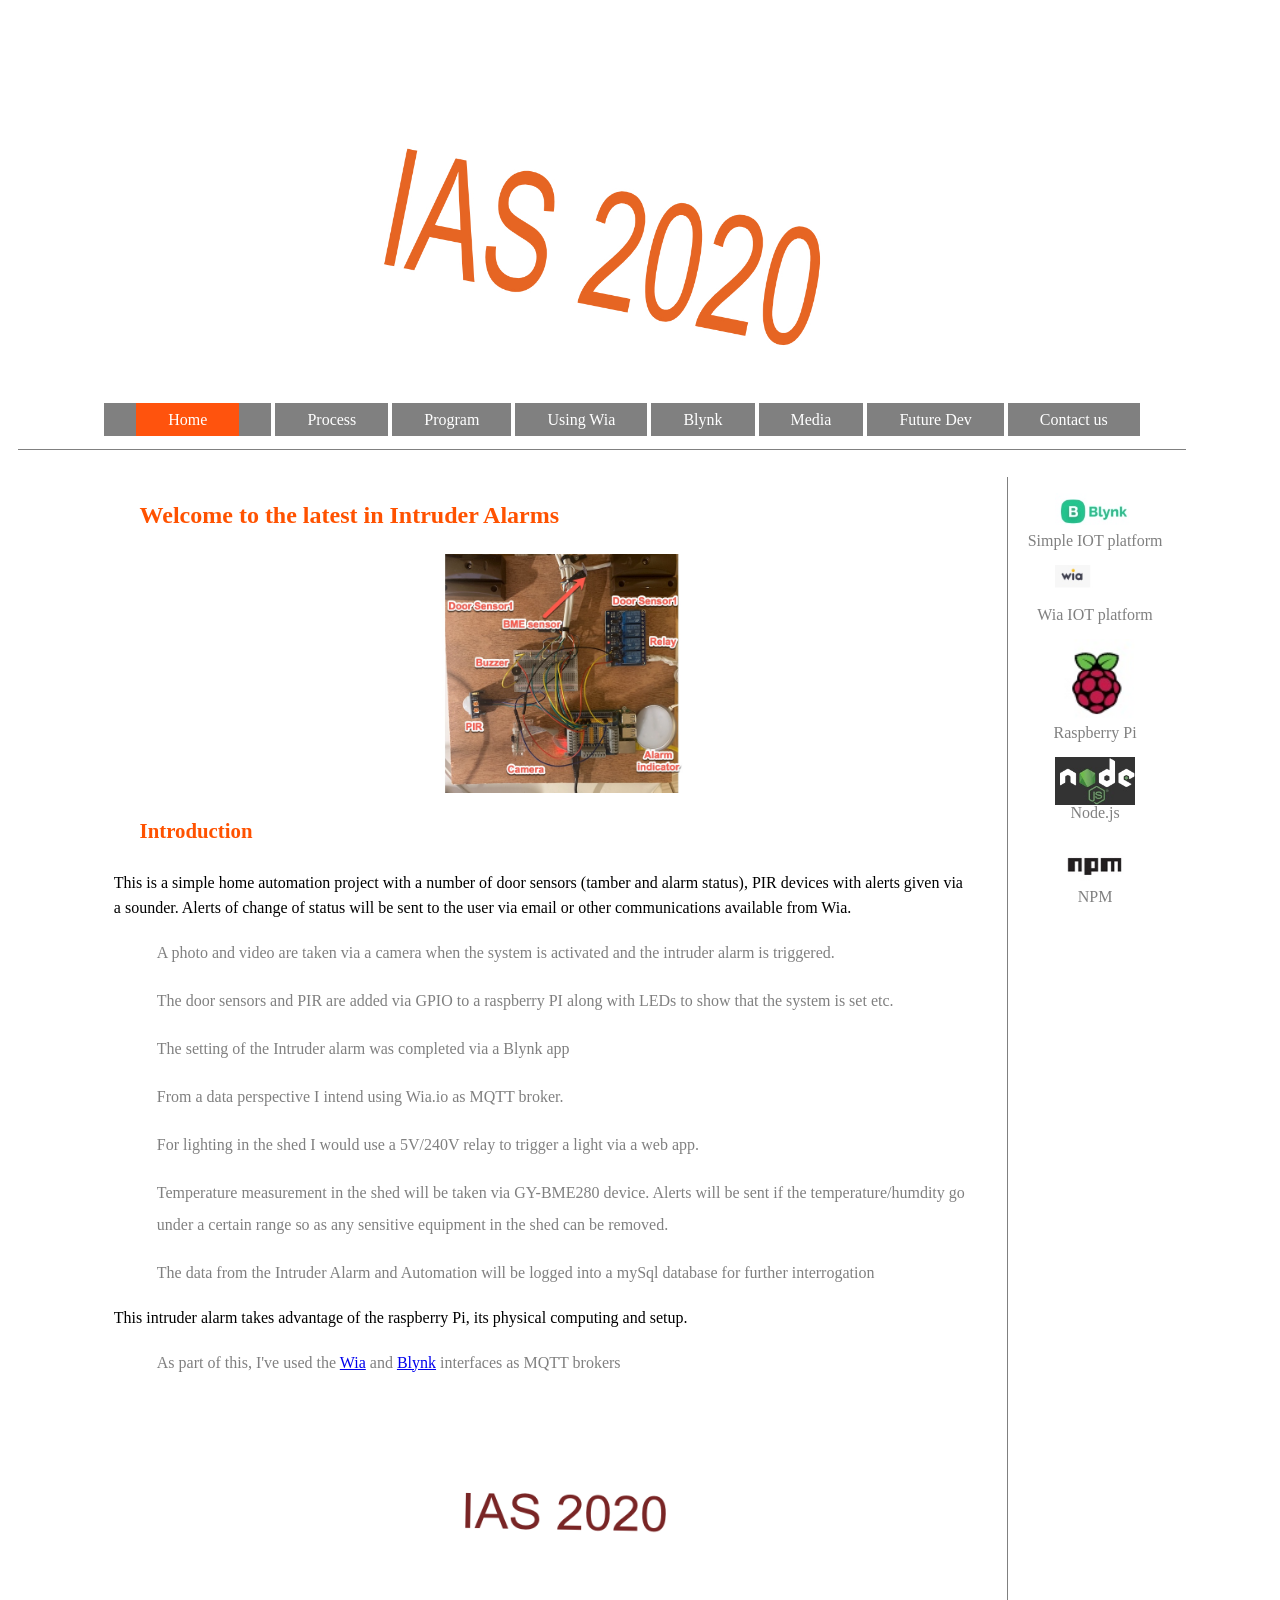
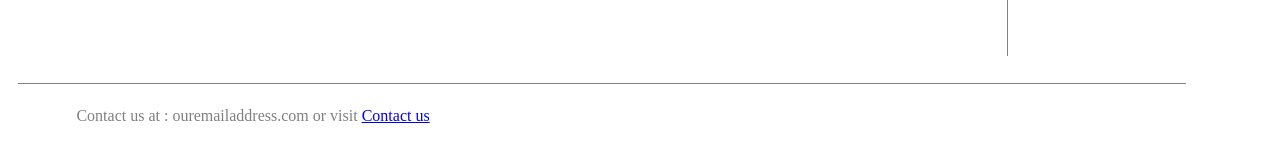
<file: website/www/index.html>
<!DOCTYPE html>
<html>
  <head>
    <meta charset="utf-8">
    <title>IAS2020 the- IOT intruder alarm</title>
    <link rel="stylesheet" href="./css/home.css">
  </head>
  <body>
    <section class="container">
      <header id="header">
  <a href="index.html"><img src="images/ias2020_1.jpg" alt="ias2020" class="medium-centre-img"> </a>
</header>
      <nav id="navigation">
    <ul id="menu">
    	<li id="home"><a href="index.html">Home</a></li>
        <li id="flowchart"><a href="flowchart.html">Process</a></li>
        <li id="Program"><a href="program.html">Program</a></li>
        <li id="wia"><a href="wia.html">Using Wia</a></li>
        <li id="blynk"><a href="blynk.html">Blynk</a></li>
        <li id="media"><a href="media.html">Media</a></li>
        <li id="future"><a href="future.html">Future Dev</a></li>
        <li id="contact"><a href="contact_us.html">Contact us</a></li>
        
    </ul>
</nav>
<script>
  document.querySelector("#home").classList.add("active")
</script>
<main id="maincontent">
  <article id="primary">
    <section>
      <h1>Welcome to the latest in Intruder Alarms</h1>
      
      <p>
      <img src="images/layout.jpg" alt="layout" class="medium-centre-img">
      </p>
      <h2>Introduction</h2>
      This is a simple home automation project with a number of door sensors (tamber and alarm status), PIR devices with alerts given via a sounder. Alerts of change of status will be sent to the user via email or other communications available from Wia. 
      
      <p>A photo and video are taken via a camera when the system is activated and the intruder alarm is triggered.</p>
      
      <p>The door sensors and PIR are added via GPIO to a raspberry PI along with LEDs to show that the system is set etc.</p>

       <p> The setting of the Intruder alarm was completed via a Blynk app </p>

    <p> From a data perspective I intend using Wia.io as MQTT broker. </p>

    <p>For lighting in the shed I would use a 5V/240V relay to trigger a light via a web app.</p>
    <p>Temperature measurement in the shed will be taken via GY-BME280 device. Alerts will be sent if the temperature/humdity go under a certain range so as any sensitive equipment in the shed can be removed.</p>
    <p>The data from the Intruder Alarm and Automation will be logged into a mySql database for further interrogation</p>

     
        This intruder alarm takes advantage of the raspberry Pi, its physical computing and setup.
      
      <p>
        As part of this, I've used the <a href="https://wia.io">Wia</a> and <a href="https://blynk.io">Blynk</a> interfaces as MQTT brokers
      </p> 
      
      <p>
        <img src="images/ias2020.jpg" alt="ias2020" class="medium-centre-img">
      </p>
    </section>
  </article>
  <aside id="secondary">
  <p class="highlight">
   <img src="images/blynk.jpg" alt="Blynk" class="small-centre-img">
   Simple IOT platform
  </p>
  <p class="highlight">
    <img src="images/wia.jpg" alt="Wia IOT platform" class="small-centre-img">
    Wia IOT platform
  </p>
  <p class="highlight">
    <img src="images/raspberry.jpg" alt="The raspberry pi" class="small-centre-img">
    Raspberry Pi
  </p>
  <p class="highlight">
    <img src="images/node.jpg" alt="Node.js" class="small-centre-img">
    Node.js
  </p>
  <p class="highlight">
    <img src="images/npm.jpg" alt="NPM" class="small-centre-img">
    NPM
  </p>
</aside>
</main>
      <footer id="footer">
  <p> 
    Contact us at : ouremailaddress.com or visit  <a href="contact_us.html"> Contact us </a>
  </p>
</footer>
    </section>
  </body>
</html>
</file>
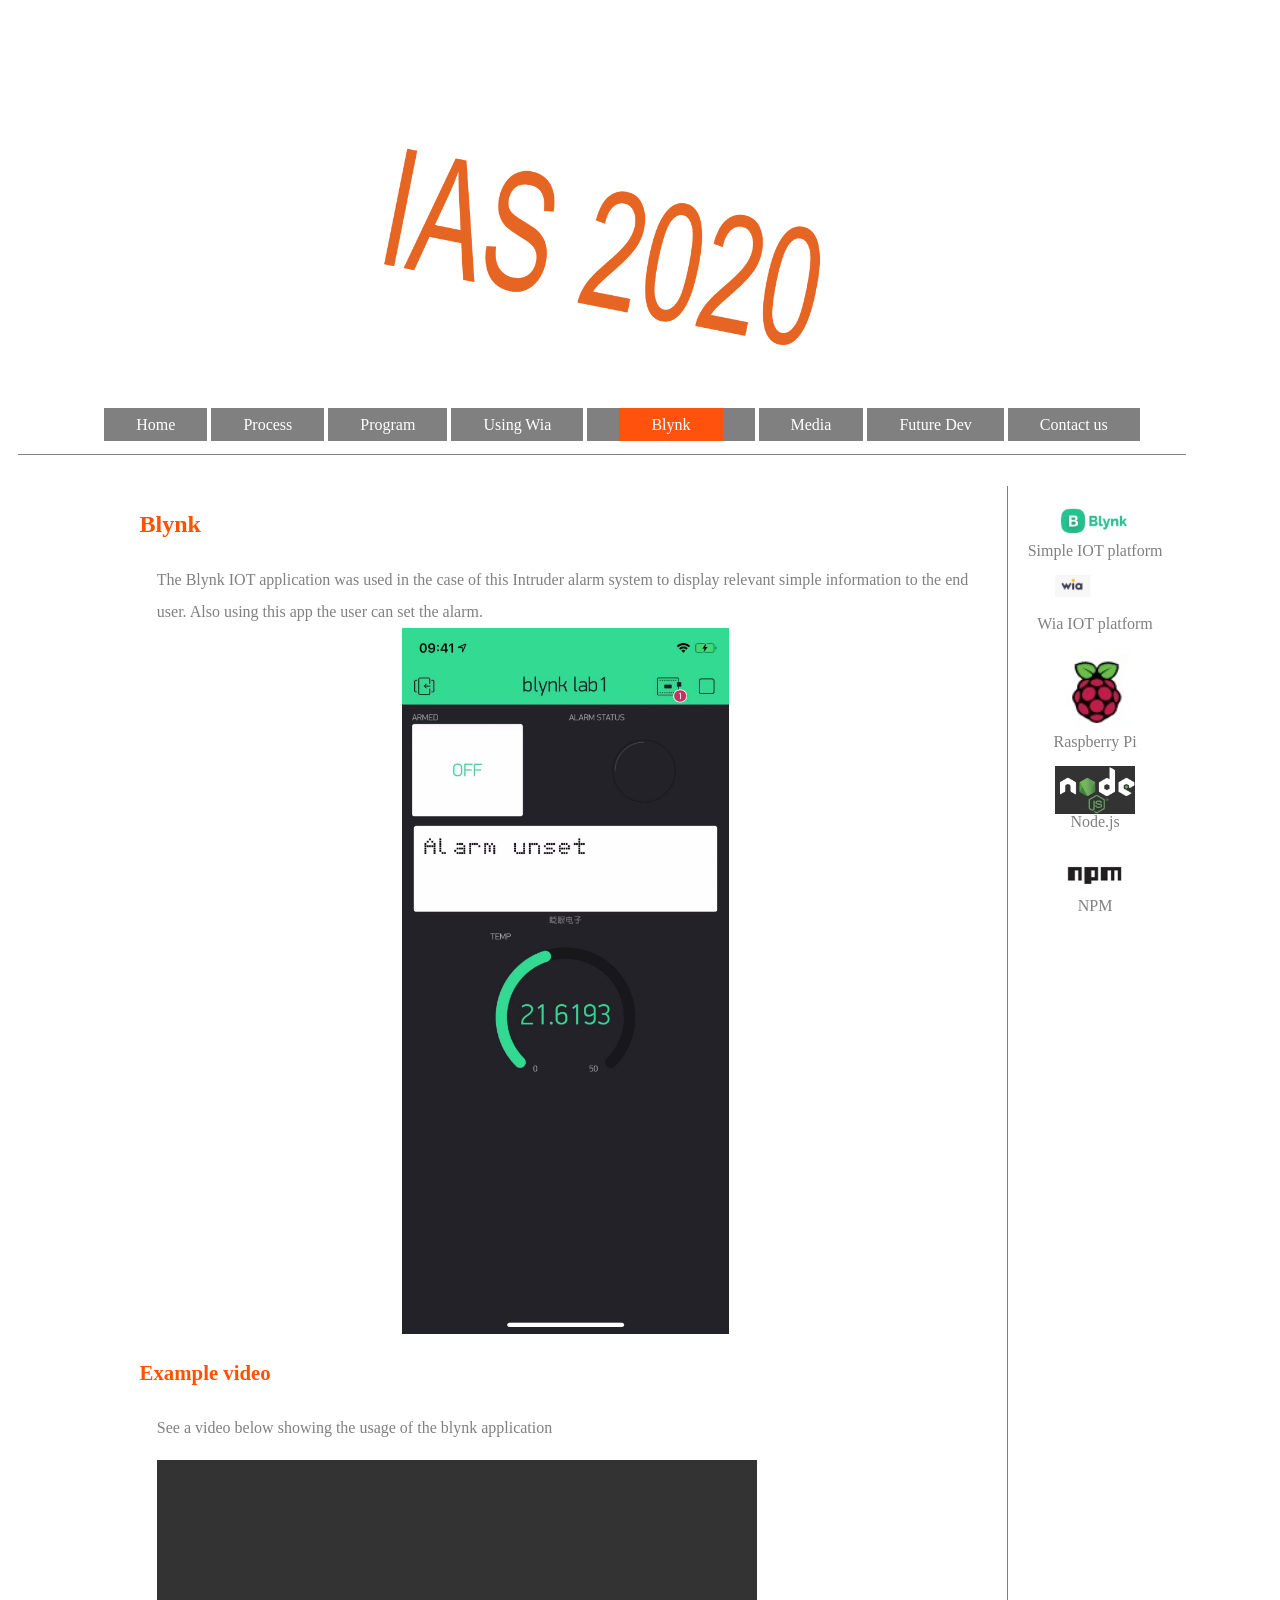
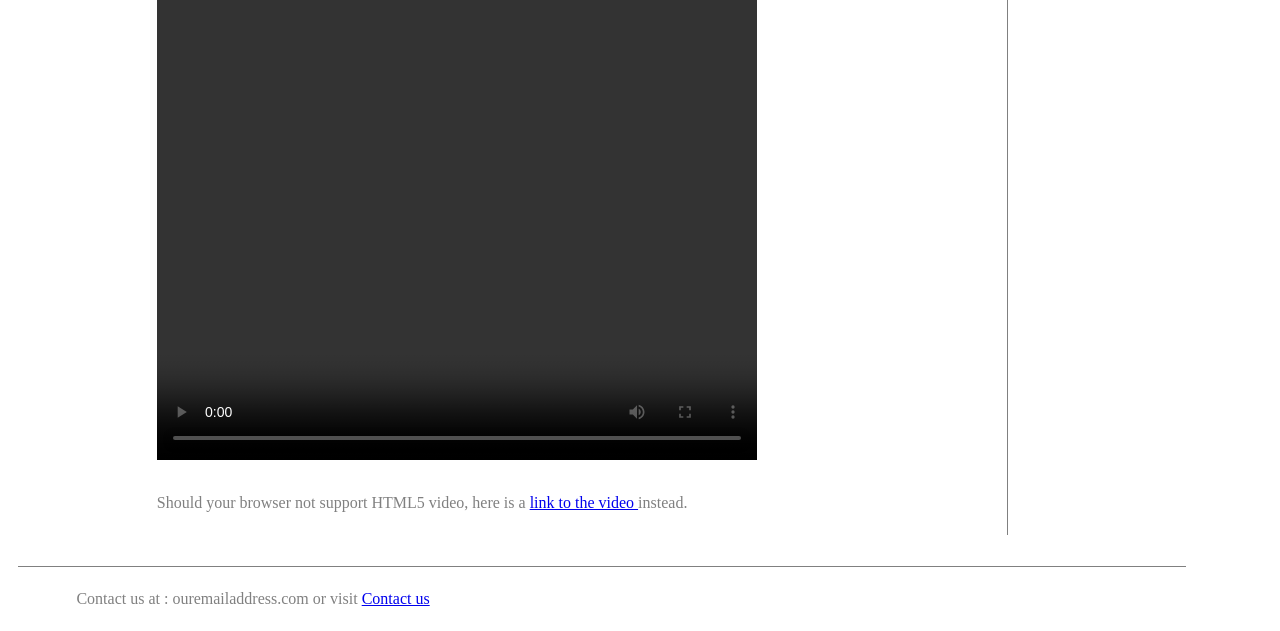
<file: website/www/blynk.html>
<!DOCTYPE html>
<html>
  <head>
    <meta charset="utf-8">
    <title>IAS2020 the- IOT intruder alarm</title>
    <link rel="stylesheet" href="./css/home.css">
  </head>
  <body>
    <section class="container">
      <header id="header">
  <a href="index.html"><img src="images/ias2020_1.jpg" alt="ias2020" class="medium-centre-img"> </a>
</header>
      <nav id="navigation">
    <ul id="menu">
    	<li id="home"><a href="index.html">Home</a></li>
        <li id="flowchart"><a href="flowchart.html">Process</a></li>
        <li id="Program"><a href="program.html">Program</a></li>
        <li id="wia"><a href="wia.html">Using Wia</a></li>
        <li id="blynk"><a href="blynk.html">Blynk</a></li>
        <li id="media"><a href="media.html">Media</a></li>
        <li id="future"><a href="future.html">Future Dev</a></li>
        <li id="contact"><a href="contact_us.html">Contact us</a></li>
        
    </ul>
</nav>
<script>
  document.querySelector("#blynk").classList.add("active")
</script>
<main id="maincontent">
  <article id="primary">
    <section>
      <h1>Blynk</h1>
      <p>
        The Blynk IOT application was used in the case of this Intruder alarm system to display relevant simple information to the end user. Also using this app the user can set the alarm.
         
         <img src="images/blynk_screen.jpg" alt="Wia widgets" class="medium-centre-img">
       </p>
      
    </section>
    
    <h2>Example video</h2>
    <p>
    See a video below showing the usage of the blynk application
    </p>
    <p>
    
        <video controls="controls" width="600" height="600" name="IAS2020">
        <source src="videos/blynk_video.mov" type="video/mov">
        </source><source src="videos/blynk_video.mp4" type="video/mp4">
        <!-- Cannot specift percentagets only pixels
          reference: https://developer.mozilla.org/en-US/docs/Web/HTML/Element/video
          I've included two video sources in the <video> tag in order to allow for different browsers and operating systems.
        -->
        </source></video>
      </p>
      <p>
        Should your browser not support HTML5 video, here is a 
        <a href="videos/blynk_video.mp4" target="_blank">link to the video
          </a>instead.
          </p>
   
  </article>
  <aside id="secondary">
  <p class="highlight">
   <img src="images/blynk.jpg" alt="Blynk" class="small-centre-img">
   Simple IOT platform
  </p>
  <p class="highlight">
    <img src="images/wia.jpg" alt="Wia IOT platform" class="small-centre-img">
    Wia IOT platform
  </p>
  <p class="highlight">
    <img src="images/raspberry.jpg" alt="The raspberry pi" class="small-centre-img">
    Raspberry Pi
  </p>
  <p class="highlight">
    <img src="images/node.jpg" alt="Node.js" class="small-centre-img">
    Node.js
  </p>
  <p class="highlight">
    <img src="images/npm.jpg" alt="NPM" class="small-centre-img">
    NPM
  </p>
</aside>
</main>
      <footer id="footer">
  <p> 
    Contact us at : ouremailaddress.com or visit  <a href="contact_us.html"> Contact us </a>
  </p>
</footer>
    </section>
  </body>
</html>
</file>
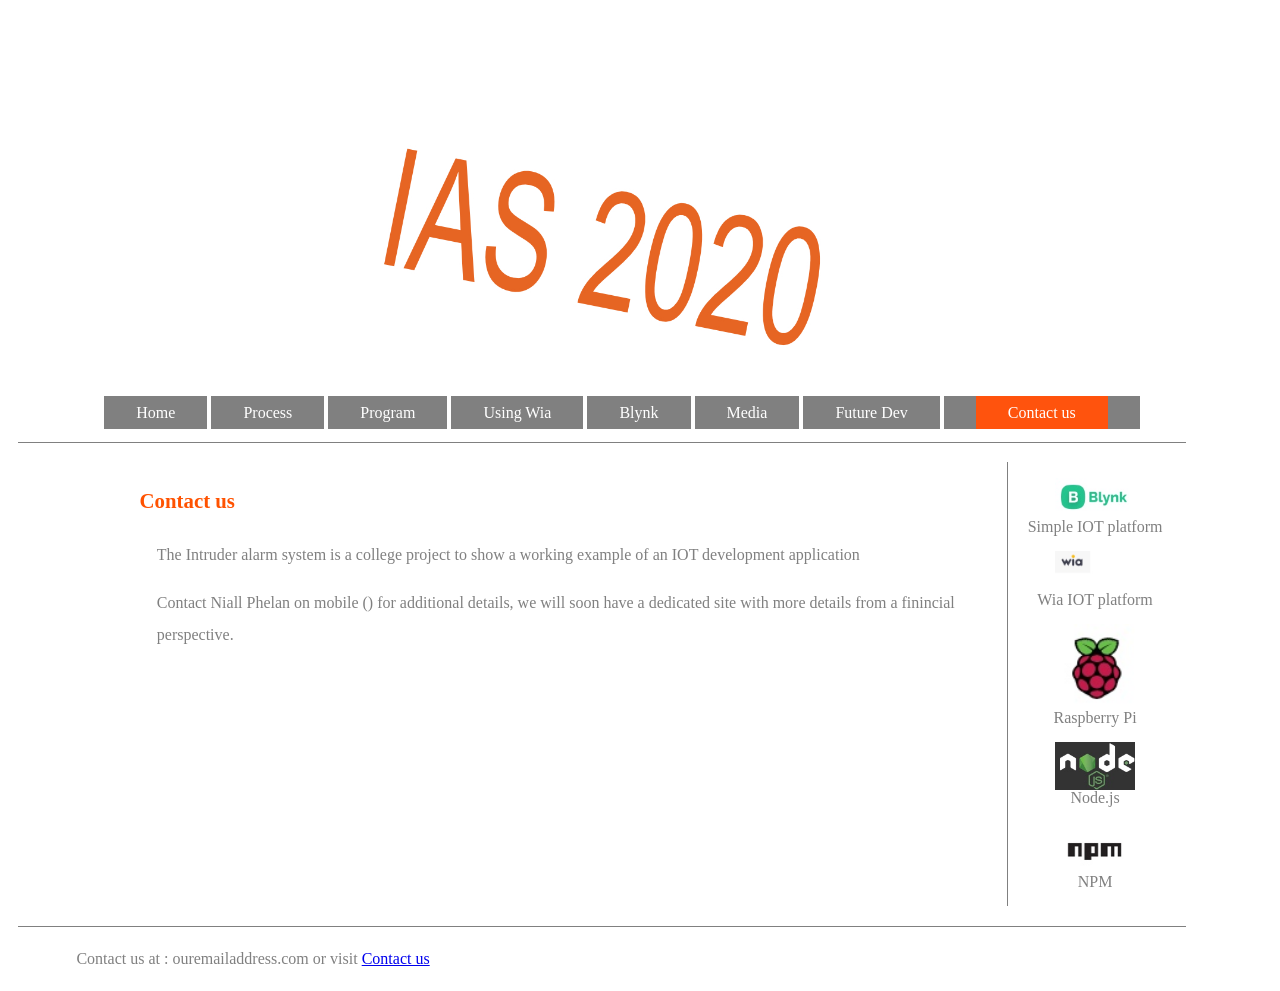
<file: website/www/contact_us.html>
<!DOCTYPE html>
<html>
  <head>
    <meta charset="utf-8">
    <title>IAS2020 the- IOT intruder alarm</title>
    <link rel="stylesheet" href="./css/home.css">
  </head>
  <body>
    <section class="container">
      <header id="header">
  <a href="index.html"><img src="images/ias2020_1.jpg" alt="ias2020" class="medium-centre-img"> </a>
</header>
      <nav id="navigation">
    <ul id="menu">
    	<li id="home"><a href="index.html">Home</a></li>
        <li id="flowchart"><a href="flowchart.html">Process</a></li>
        <li id="Program"><a href="program.html">Program</a></li>
        <li id="wia"><a href="wia.html">Using Wia</a></li>
        <li id="blynk"><a href="blynk.html">Blynk</a></li>
        <li id="media"><a href="media.html">Media</a></li>
        <li id="future"><a href="future.html">Future Dev</a></li>
        <li id="contact"><a href="contact_us.html">Contact us</a></li>
        
    </ul>
</nav>
<script>
  document.querySelector("#contact").classList.add("active")
</script>
<main id="maincontent">
  <article id="primary">
    <section>
      <h2>Contact us</h2>
      <p>
        The Intruder alarm system is a college project to show a working example of an IOT development application
      </p><p>
        Contact Niall Phelan on mobile () for additional details, we will soon have a dedicated site with more details from a finincial perspective.
      </p>
    </section>
  </article>
  <aside id="secondary">
  <p class="highlight">
   <img src="images/blynk.jpg" alt="Blynk" class="small-centre-img">
   Simple IOT platform
  </p>
  <p class="highlight">
    <img src="images/wia.jpg" alt="Wia IOT platform" class="small-centre-img">
    Wia IOT platform
  </p>
  <p class="highlight">
    <img src="images/raspberry.jpg" alt="The raspberry pi" class="small-centre-img">
    Raspberry Pi
  </p>
  <p class="highlight">
    <img src="images/node.jpg" alt="Node.js" class="small-centre-img">
    Node.js
  </p>
  <p class="highlight">
    <img src="images/npm.jpg" alt="NPM" class="small-centre-img">
    NPM
  </p>
</aside>
</main>
      <footer id="footer">
  <p> 
    Contact us at : ouremailaddress.com or visit  <a href="contact_us.html"> Contact us </a>
  </p>
</footer>
    </section>
  </body>
</html>
</file>
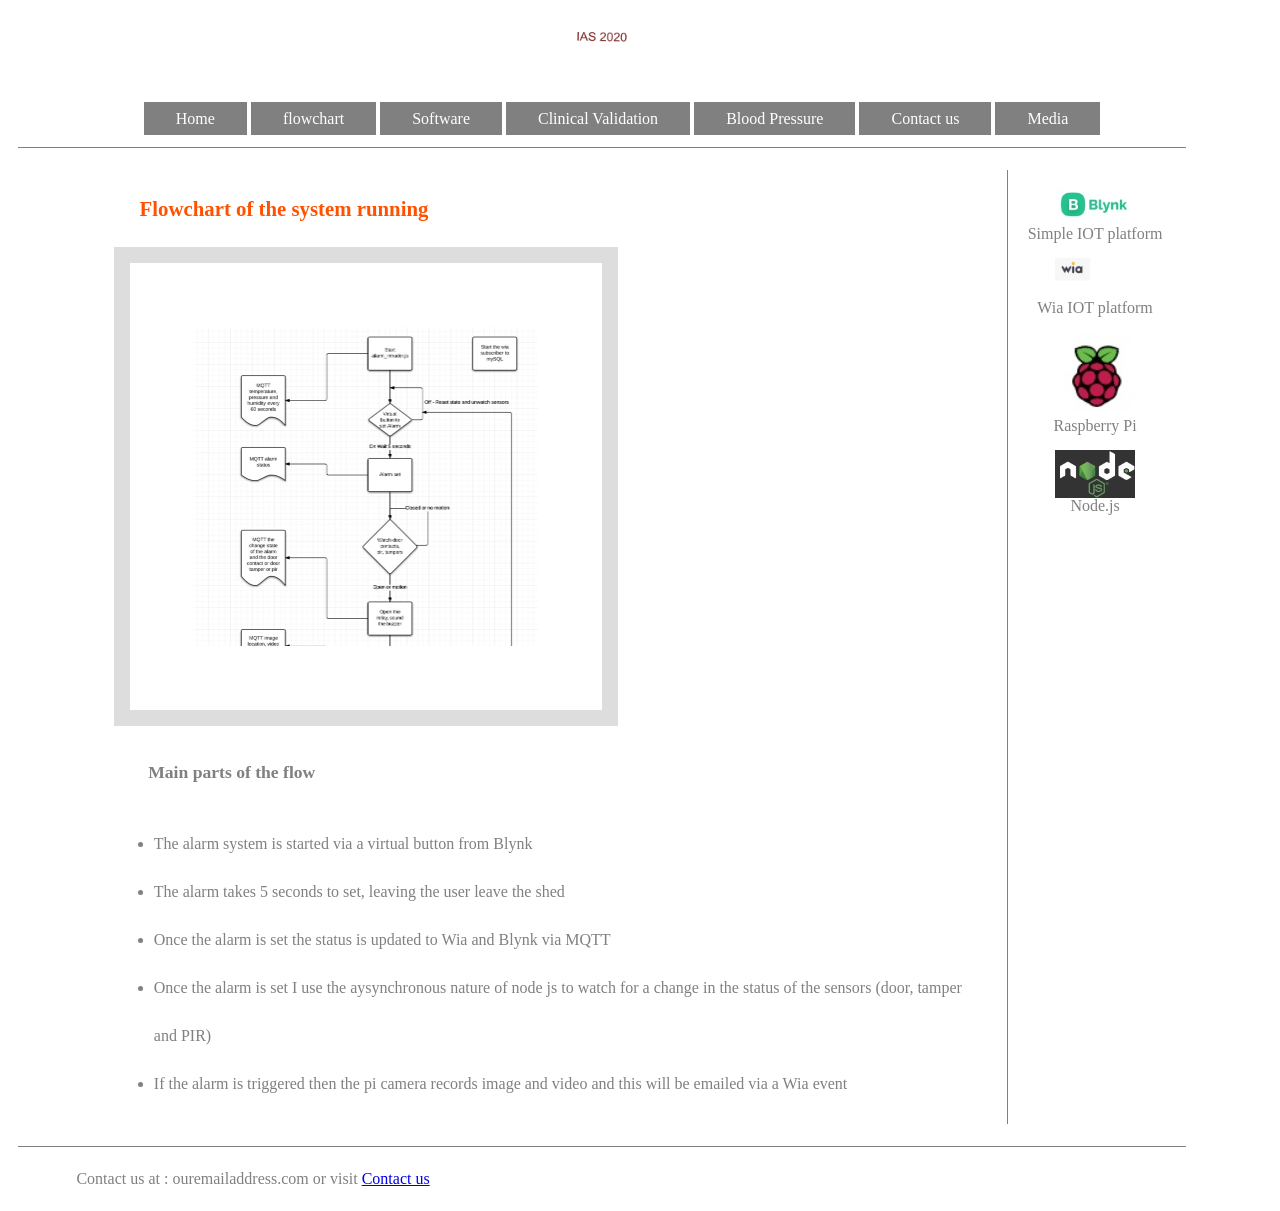
<file: website/www/flowchart.html>
<!DOCTYPE html>
<html>
  <head>
    <meta charset="utf-8">
    <title>iHealth Cardiomed</title>
    <link rel="stylesheet" href="./css/home.css">
  </head>
  <body>
    <section class="container">
      <header id="header">
  <a href="index.html"><img src="images/ias2020.jpg" alt="ias2020" class="small-centre-img"> </a>
</header>
      <nav id="navigation">
    <ul id="menu">
    	<li id="home"><a href="index.html">Home</a></li>
        <li id="device"><a href="flowchart.html">flowchart</a></li>
        <li id="software"><a href="software.html">Software</a></li>
        <li id="clinical"><a href="clinval.html">Clinical Validation</a></li>
        <li id="why"><a href="why.html">Blood Pressure</a></li>
        <li id="contact"><a href="contact_us.html">Contact us</a></li>
        <li id="media"><a href="media.html">Media</a></li>
    </ul>
</nav>

<script>
  document.querySelector("#flowchart").classList.add("active")
</script>
<main id="maincontent">
  <article id="primary">
    <section>
      <h2>Flowchart of the system running</h2>
       <p>
       
       </p>
       <a href="files/flowchart.pdf" target="pdf-frame"><img src="images/flowchart.jpg" alt="Flowchart with link" class="medium-left-img"></a>
      
      <section>
      <h3> Main parts of the flow</h3>
      <ul id="features">
       <li>The alarm system is started via a virtual button from Blynk</li>
       <li>The alarm takes 5 seconds to set, leaving the user leave the shed</li>
       <li>Once the alarm is set the status is updated to Wia and Blynk via MQTT</li>
       <li>Once the alarm is set I use the aysynchronous nature of node js to watch for a change in the status of the sensors (door, tamper and PIR)</li>
       <li>If the alarm is triggered then the pi camera records image and video and this will be emailed via a Wia event</li>
      </ul>
      </section>
      

   </section></article>
  <aside id="secondary">
  <p class="highlight">
   <img src="images/blynk.jpg" alt="Blynk" class="small-centre-img">
   Simple IOT platform
  </p>
  <p class="highlight">
    <img src="images/wia.jpg" alt="Wia IOT platform" class="small-centre-img">
    Wia IOT platform
  </p>
  <p class="highlight">
    <img src="images/raspberry.jpg" alt="The raspberry pi" class="small-centre-img">
    Raspberry Pi
  </p>
  <p class="highlight">
    <img src="images/node.jpg" alt="Node.js" class="small-centre-img">
    Node.js
  </p>
</aside>
</main>
      <footer id="footer">
  <p> 
    Contact us at : ouremailaddress.com or visit  <a href="contact_us.html"> Contact us </a>
  </p>
</footer>
    </section>
  </body>
</html>
</file>
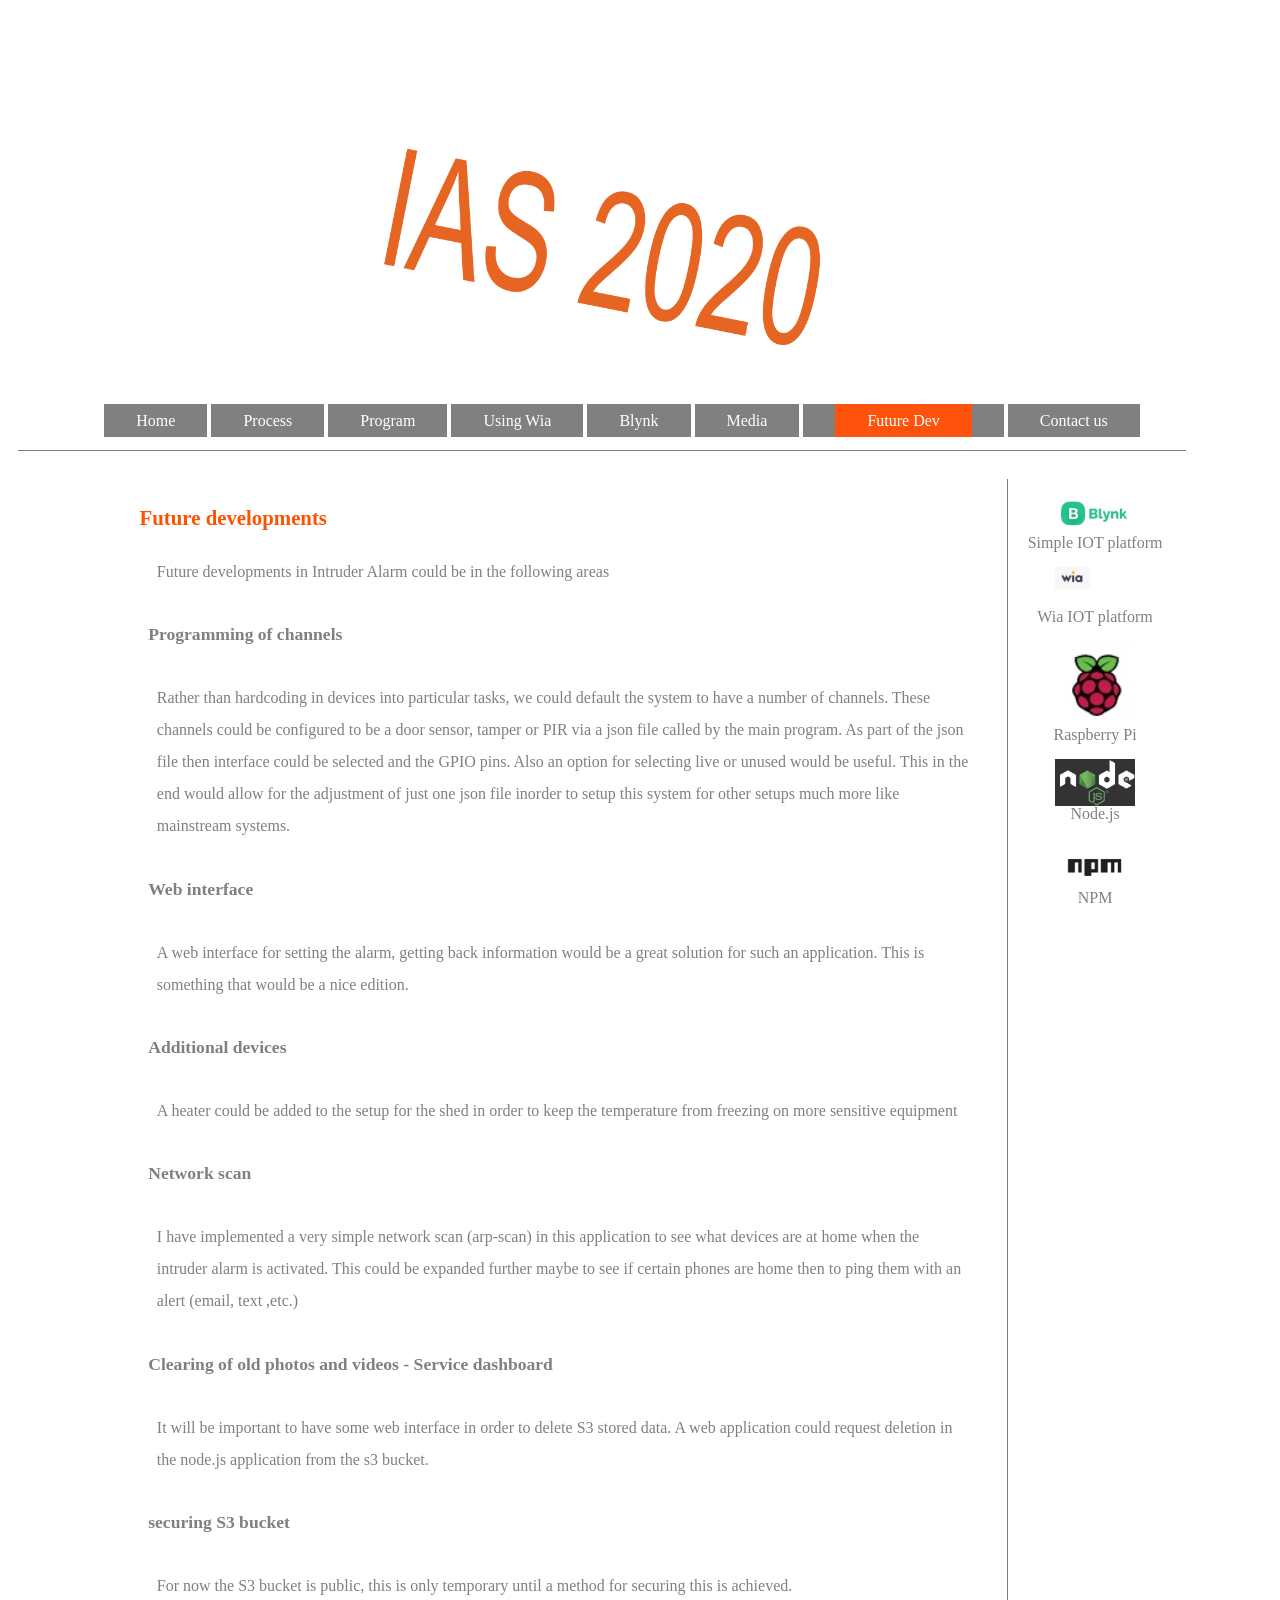
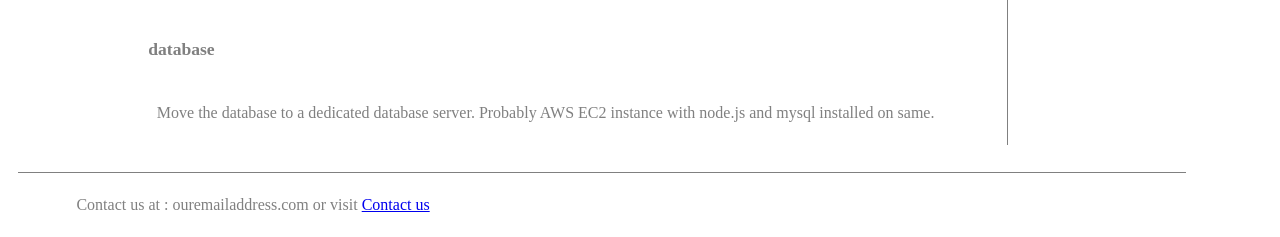
<file: website/www/future.html>
<!DOCTYPE html>
<html>
  <head>
    <meta charset="utf-8">
    <title>IAS2020 the- IOT intruder alarm</title>
    <link rel="stylesheet" href="./css/home.css">
  </head>
  <body>
    <section class="container">
      <header id="header">
  <a href="index.html"><img src="images/ias2020_1.jpg" alt="ias2020" class="medium-centre-img"> </a>
</header>
      <nav id="navigation">
    <ul id="menu">
    	<li id="home"><a href="index.html">Home</a></li>
        <li id="flowchart"><a href="flowchart.html">Process</a></li>
        <li id="Program"><a href="program.html">Program</a></li>
        <li id="wia"><a href="wia.html">Using Wia</a></li>
        <li id="blynk"><a href="blynk.html">Blynk</a></li>
        <li id="media"><a href="media.html">Media</a></li>
        <li id="future"><a href="future.html">Future Dev</a></li>
        <li id="contact"><a href="contact_us.html">Contact us</a></li>
        
    </ul>
</nav>
<script>
  document.querySelector("#future").classList.add("active")
</script>
<main id="maincontent">
  <article id="primary">
    <section>
      <h2>Future developments</h2>
      
      <p>Future developments in Intruder Alarm could be in the following areas</p>
      
      <h3>Programming of channels</h3>
      <p>
      Rather than hardcoding in devices into particular tasks, we could default the system to have a number of channels. 
      These channels could be configured to be a door sensor, tamper or PIR via a json file called by the main program. 
      As part of the json file then interface could be selected and the GPIO pins. Also an option for selecting live or unused would be useful.
      This in the end would allow for the adjustment of just one json file inorder to setup this system for other setups much more like mainstream systems.
      </p>
      <h3>Web interface</h3>
      <p>
      A web interface for setting the alarm, getting back information would be a great solution for such an application. This is something that would be a nice edition. 
      </p>
      <h3>Additional devices</h3>
      <p>
      A heater could be added to the setup for the shed in order to keep the temperature from freezing on more sensitive equipment
      </p>
    <h3>Network scan</h3>
      <p>
     I have implemented a very simple network scan (arp-scan) in this application to see what devices are at home when the intruder alarm is activated. This could be expanded further maybe to see if certain phones are home then to ping them with an alert (email, text ,etc.)
     
      </p> 
      <h3>Clearing of old photos and videos - Service dashboard</h3>
      <p>
    It will be important to have some web interface in order to delete S3 stored data. A web application could request deletion in the node.js application from the s3 bucket.
      </p> 
      
       <h3>securing S3 bucket</h3>
      <p>
    For now the S3 bucket is public, this is only temporary until a method for securing this is achieved. 
      </p> 
      
      <h3>database</h3>
      <p>
    Move the database to a dedicated database server. Probably AWS EC2 instance with node.js and mysql installed on same. 
      </p> 
    
      
    </section>
    
  </article>
  <aside id="secondary">
  <p class="highlight">
   <img src="images/blynk.jpg" alt="Blynk" class="small-centre-img">
   Simple IOT platform
  </p>
  <p class="highlight">
    <img src="images/wia.jpg" alt="Wia IOT platform" class="small-centre-img">
    Wia IOT platform
  </p>
  <p class="highlight">
    <img src="images/raspberry.jpg" alt="The raspberry pi" class="small-centre-img">
    Raspberry Pi
  </p>
  <p class="highlight">
    <img src="images/node.jpg" alt="Node.js" class="small-centre-img">
    Node.js
  </p>
  <p class="highlight">
    <img src="images/npm.jpg" alt="NPM" class="small-centre-img">
    NPM
  </p>
</aside>
</main>
      <footer id="footer">
  <p> 
    Contact us at : ouremailaddress.com or visit  <a href="contact_us.html"> Contact us </a>
  </p>
</footer>
    </section>
  </body>
</html>
</file>
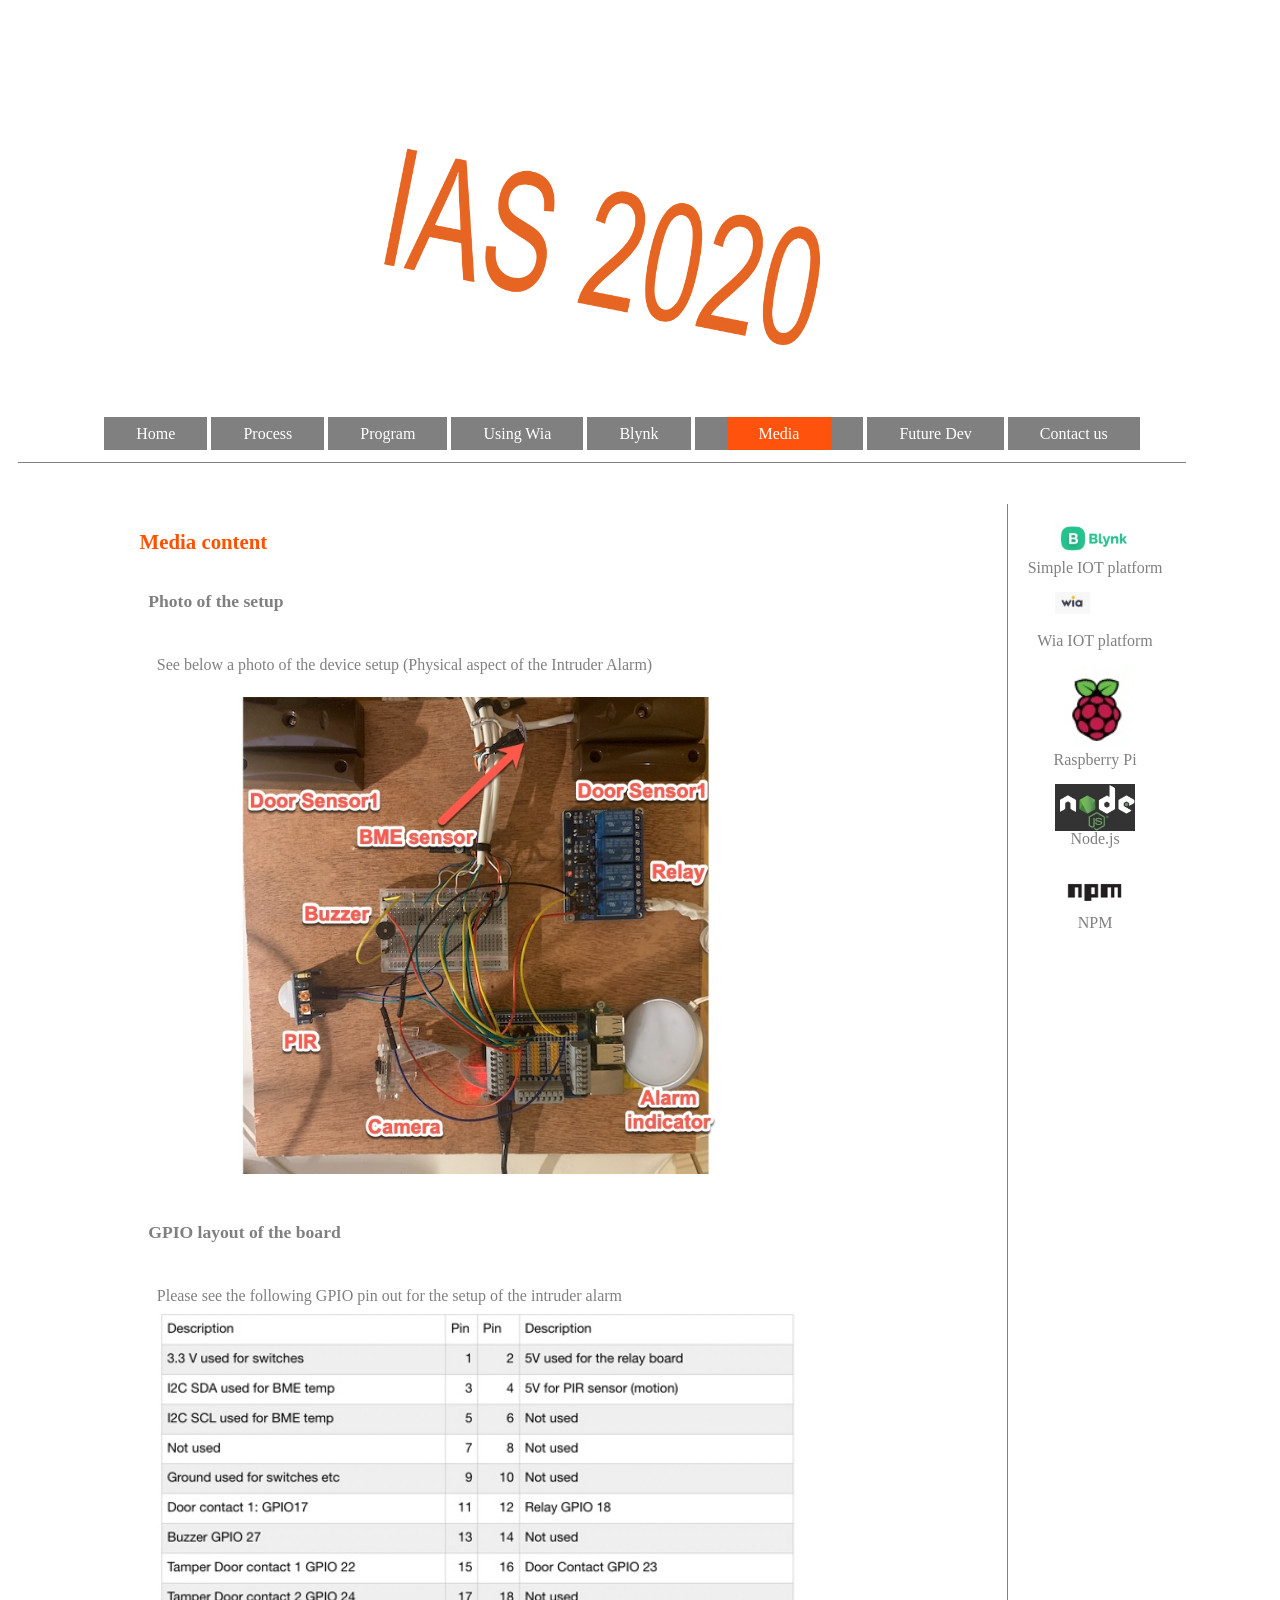
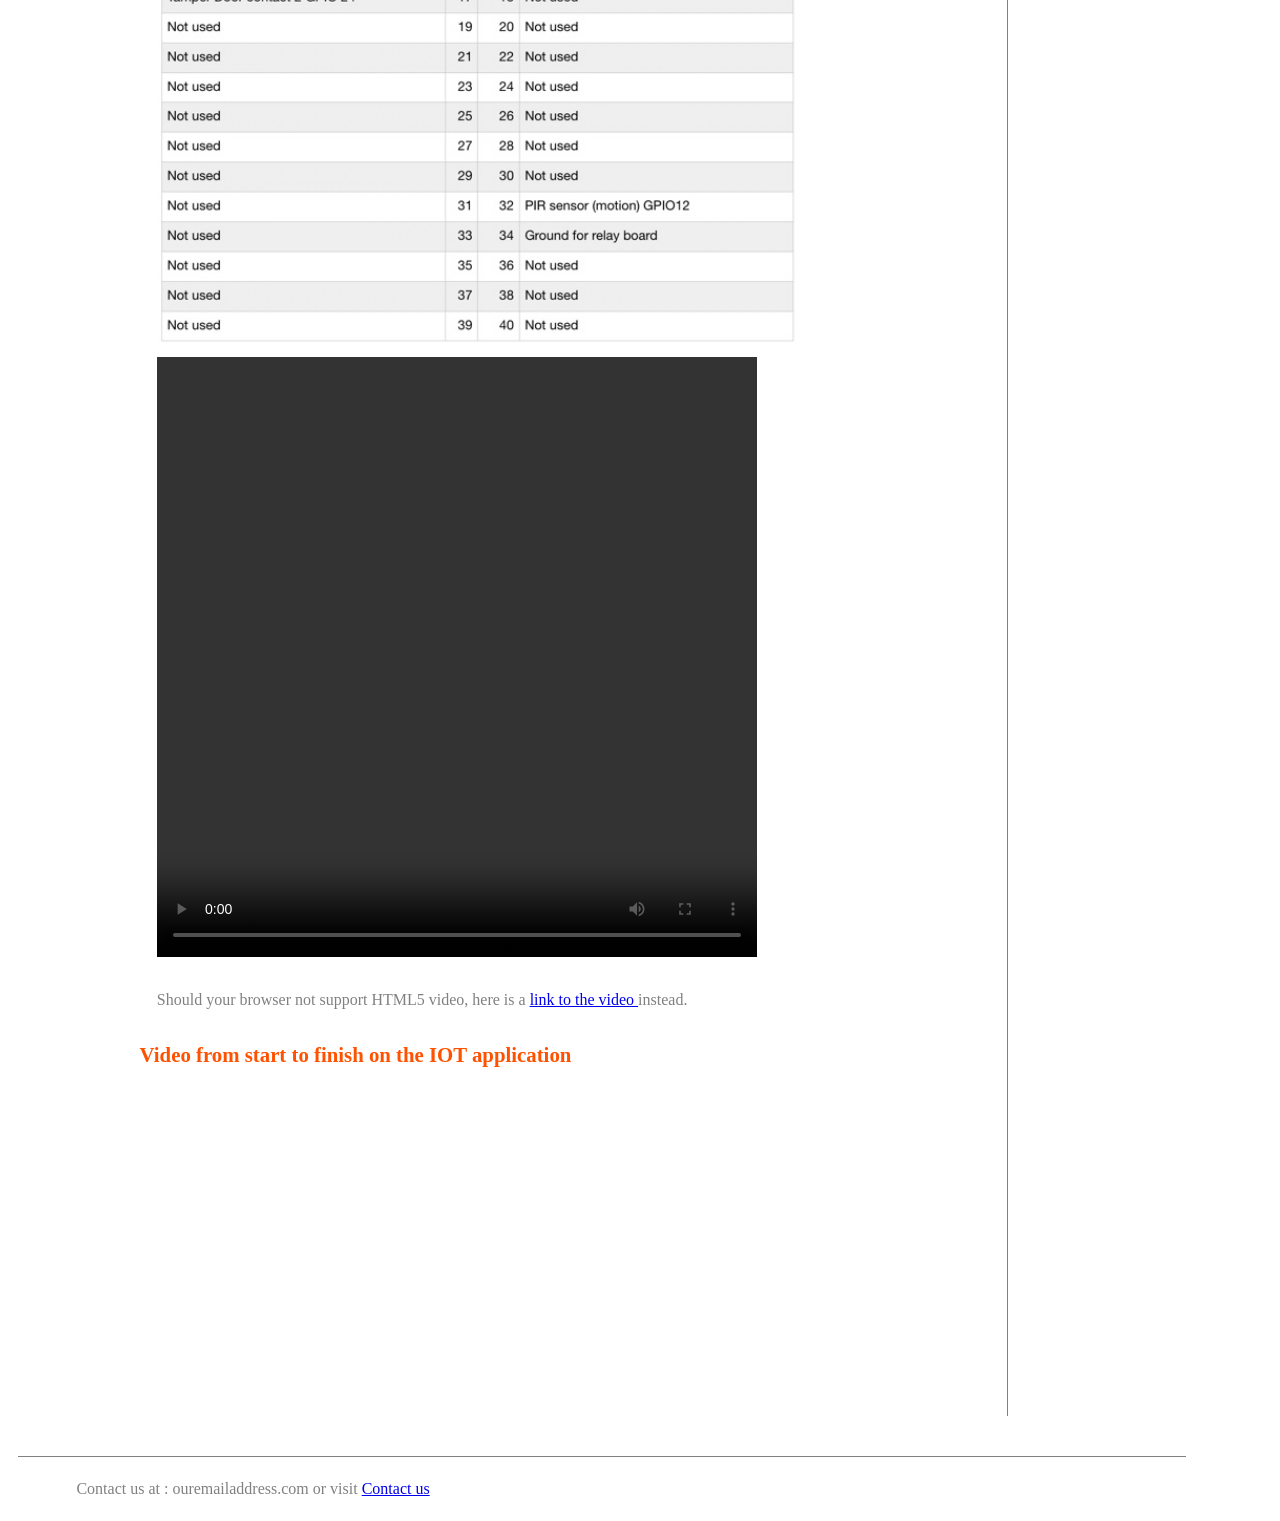
<file: website/www/media.html>
<!DOCTYPE html>
<html>
  <head>
    <meta charset="utf-8">
    <title>IAS2020 the- IOT intruder alarm</title>
    <link rel="stylesheet" href="./css/home.css">
  </head>
  <body>
    <section class="container">
      <header id="header">
  <a href="index.html"><img src="images/ias2020_1.jpg" alt="ias2020" class="medium-centre-img"> </a>
</header>
      <nav id="navigation">
    <ul id="menu">
    	<li id="home"><a href="index.html">Home</a></li>
        <li id="flowchart"><a href="flowchart.html">Process</a></li>
        <li id="Program"><a href="program.html">Program</a></li>
        <li id="wia"><a href="wia.html">Using Wia</a></li>
        <li id="blynk"><a href="blynk.html">Blynk</a></li>
        <li id="media"><a href="media.html">Media</a></li>
        <li id="future"><a href="future.html">Future Dev</a></li>
        <li id="contact"><a href="contact_us.html">Contact us</a></li>
        
    </ul>
</nav>
<script>
  document.querySelector("#media").classList.add("active")
</script>
<main id="maincontent">
  <article id="primary">
    <section>
      <h2>Media content</h2>
      <h3>Photo of the setup</h3>
      <p> 
        See below a photo of the device setup (Physical aspect of the Intruder Alarm)
      </p>
      <p>
      <img src="images/layout.jpg" alt="layout" class="large-centre-img">
      </p>
    
      <h3>GPIO layout of the board</h3>
      
      <p>Please see the following GPIO pin out for the setup of the intruder alarm
      
      <img src="images/gpiolayout.jpg" alt="gpio_layout" class="large-centre-img">
        <video controls="controls" width="600" height="600" name="IAS2020">
        <source src="videos/small_mov.mov" type="video/mov">
        </source><source src="videos/small_mov.mp4" type="video/mp4">
        <!-- Cannot specift percentagets only pixels
          reference: https://developer.mozilla.org/en-US/docs/Web/HTML/Element/video
          I've included two video sources in the <video> tag in order to allow for different browsers and operating systems.
        -->
        </source></video>
      </p>
      <p>
        Should your browser not support HTML5 video, here is a 
        <a href="videos/small_mov.mp4" target="_blank">link to the video
          </a>instead.
          </p>
       </section>   
       <section>
       <h2>Video from start to finish on the IOT application</h2>
       <iframe width="560" height="315" src="https://www.youtube.com/embed/qXZDoCGW8Lo" frameborder="0" allow="accelerometer; autoplay; encrypted-media; gyroscope; picture-in-picture" allowfullscreen></iframe>
       </section>
   
    
  </article>
  <aside id="secondary">
  <p class="highlight">
   <img src="images/blynk.jpg" alt="Blynk" class="small-centre-img">
   Simple IOT platform
  </p>
  <p class="highlight">
    <img src="images/wia.jpg" alt="Wia IOT platform" class="small-centre-img">
    Wia IOT platform
  </p>
  <p class="highlight">
    <img src="images/raspberry.jpg" alt="The raspberry pi" class="small-centre-img">
    Raspberry Pi
  </p>
  <p class="highlight">
    <img src="images/node.jpg" alt="Node.js" class="small-centre-img">
    Node.js
  </p>
  <p class="highlight">
    <img src="images/npm.jpg" alt="NPM" class="small-centre-img">
    NPM
  </p>
</aside>
</main>
      <footer id="footer">
  <p> 
    Contact us at : ouremailaddress.com or visit  <a href="contact_us.html"> Contact us </a>
  </p>
</footer>
    </section>
  </body>
</html>
</file>
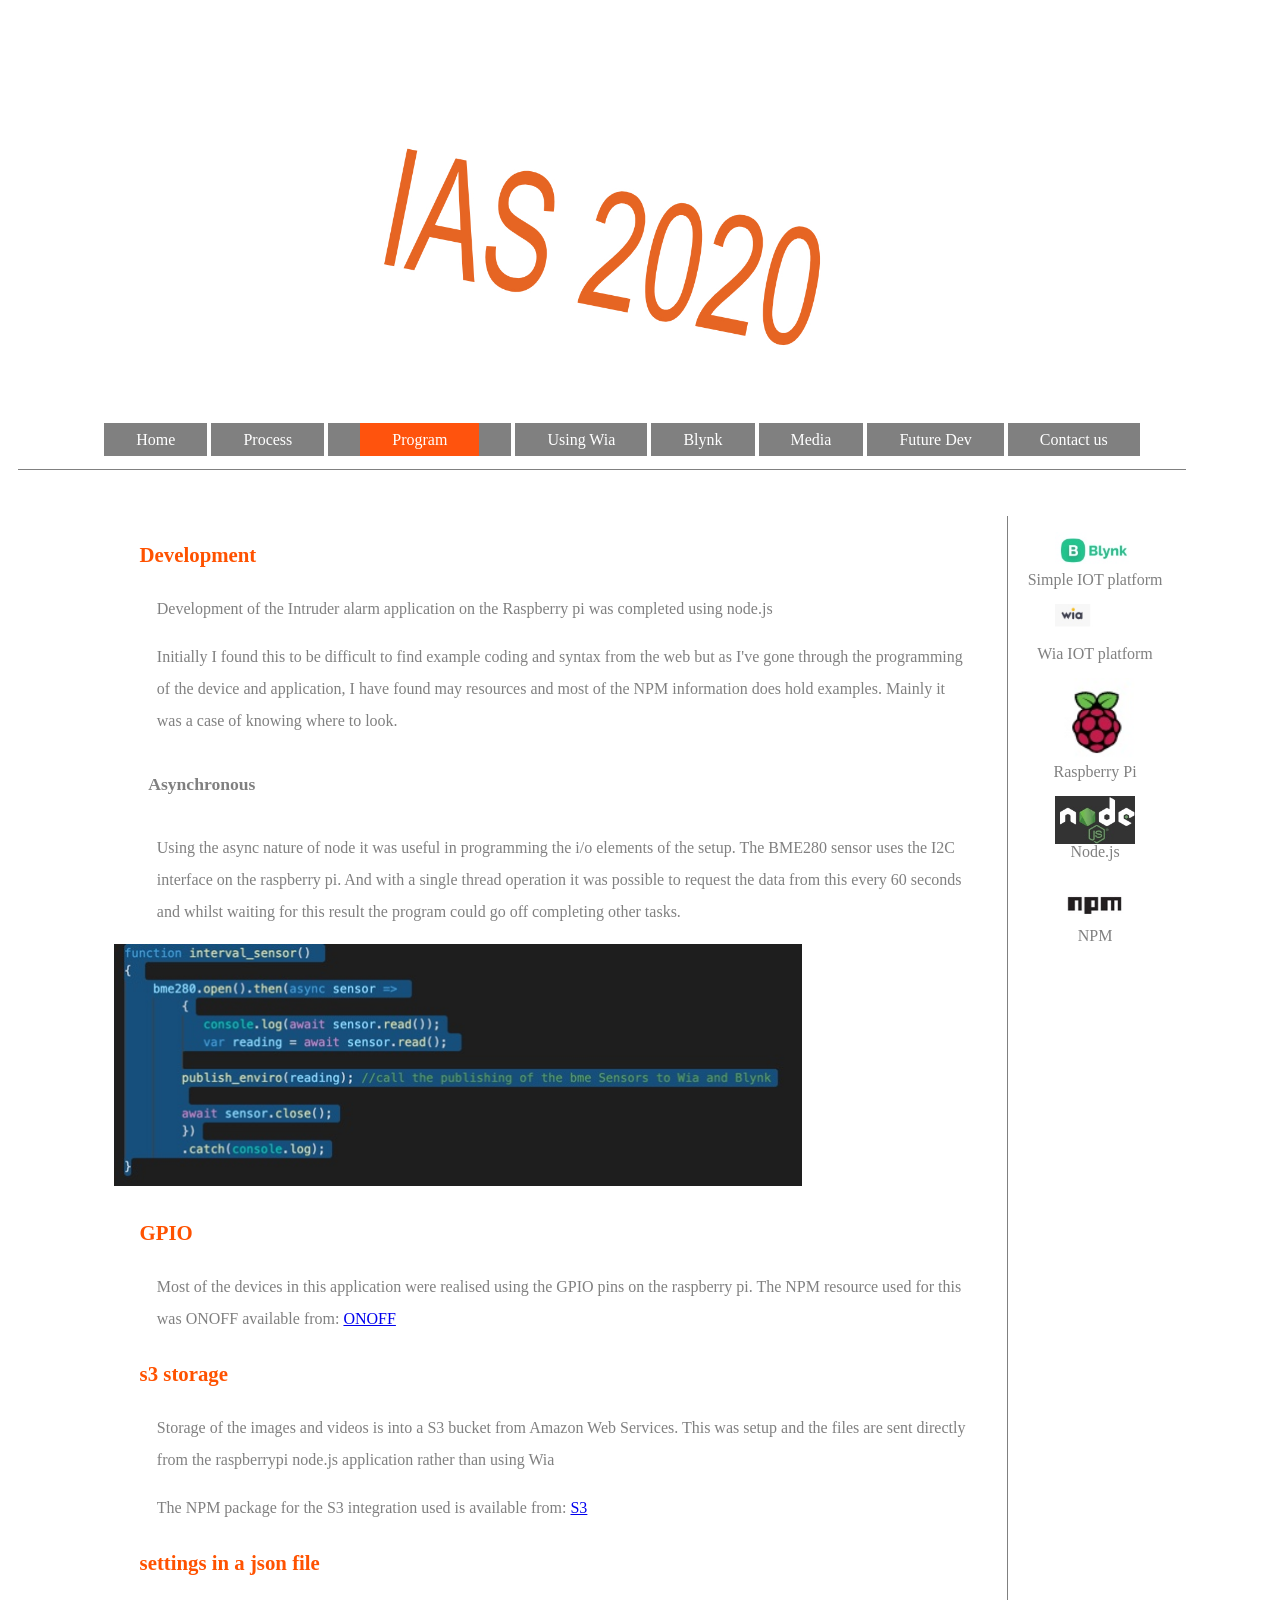
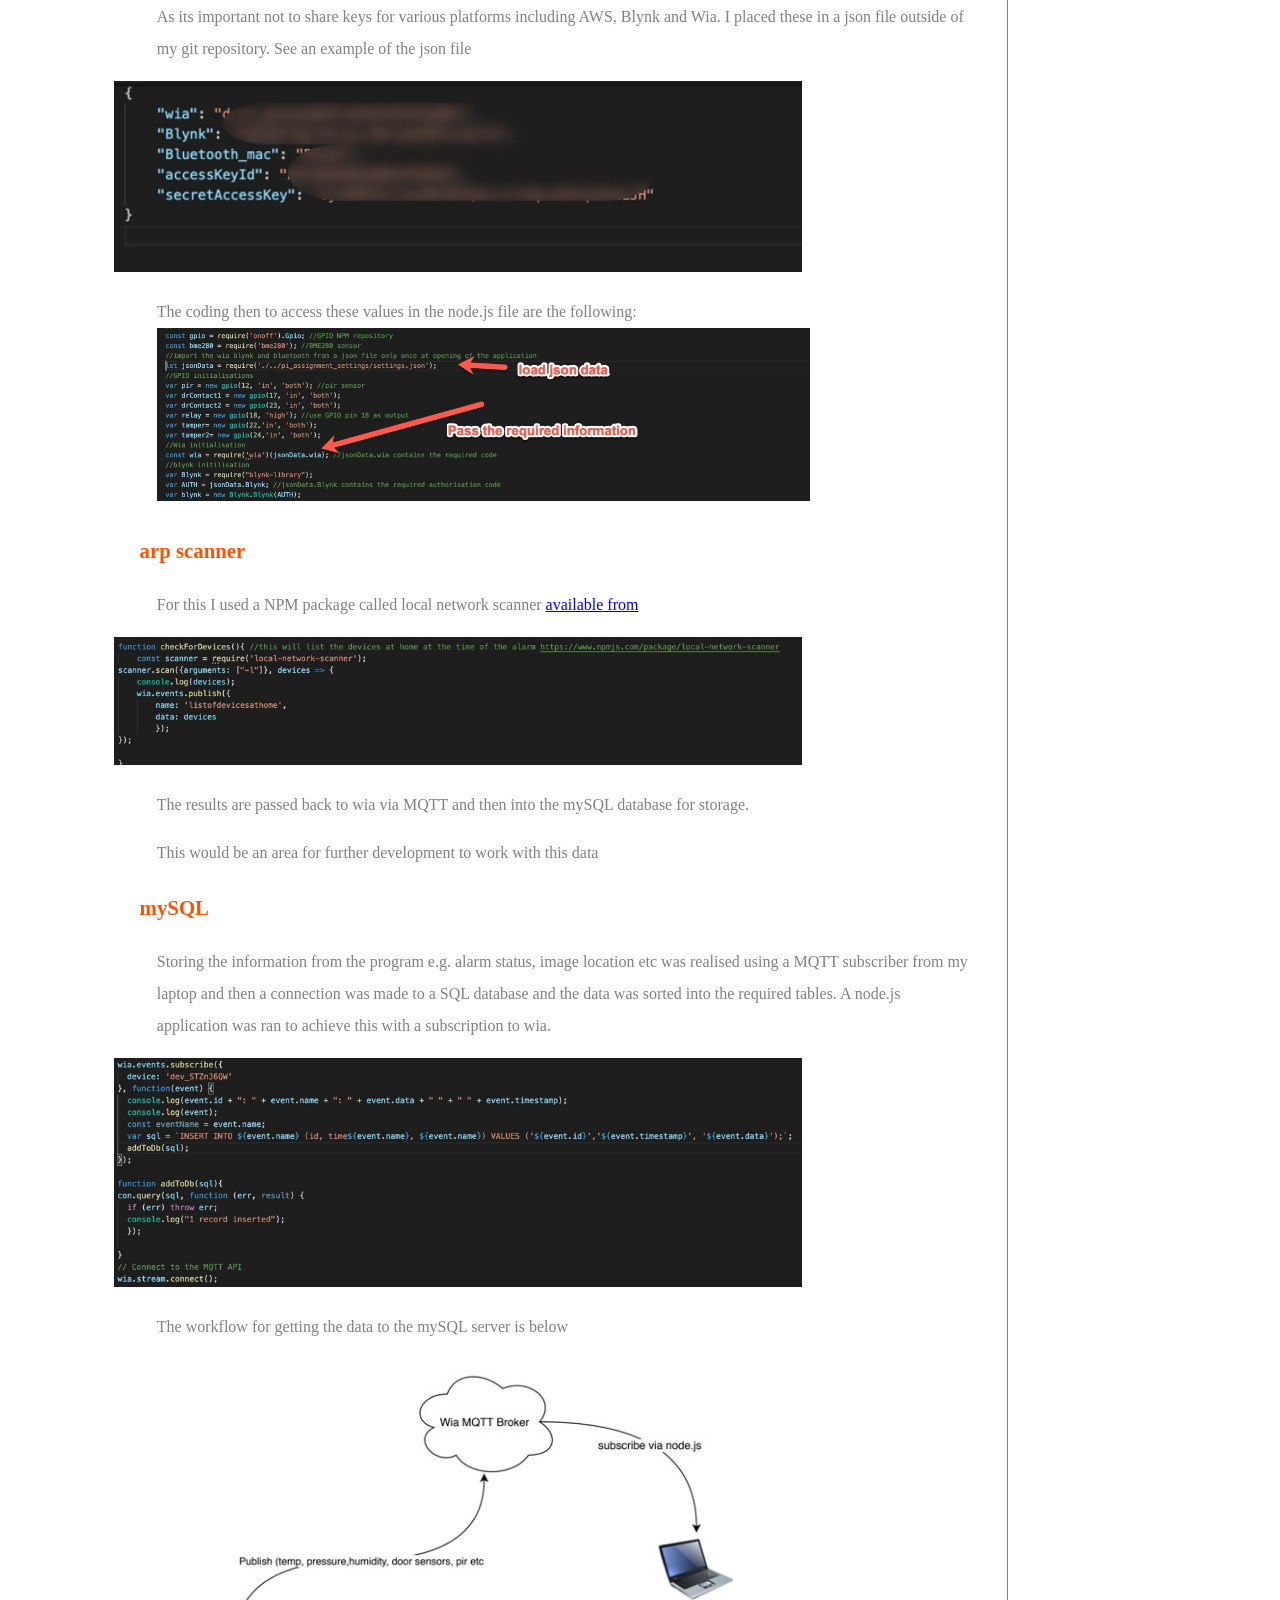
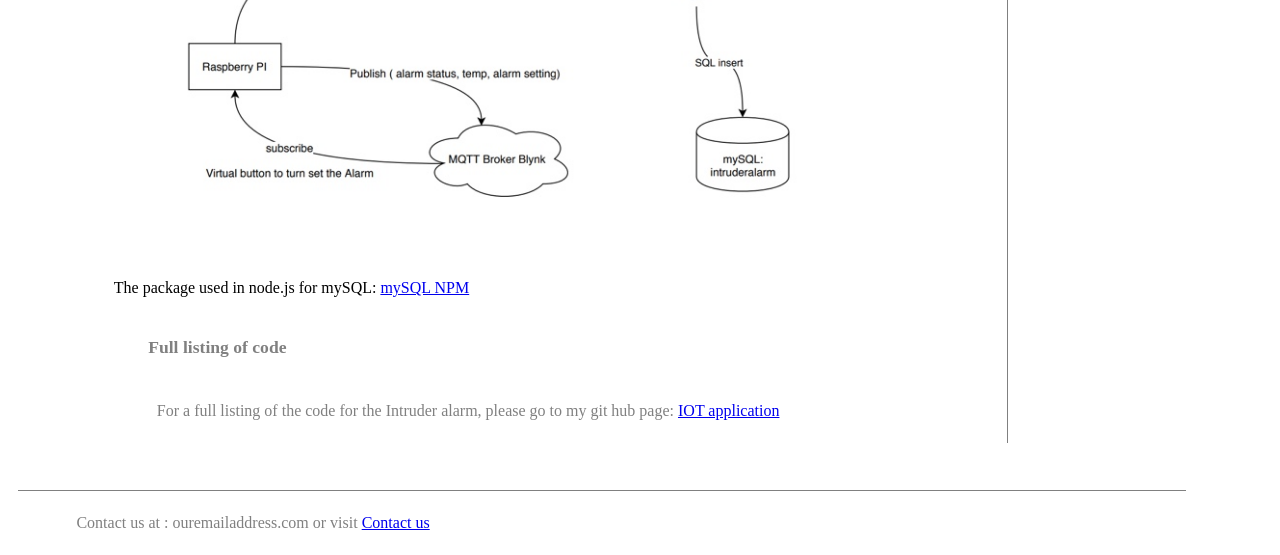
<file: website/www/program.html>
<!DOCTYPE html>
<html>
  <head>
    <meta charset="utf-8">
    <title>IAS2020 the- IOT intruder alarm</title>
    <link rel="stylesheet" href="./css/home.css">
  </head>
  <body>
    <section class="container">
      <header id="header">
  <a href="index.html"><img src="images/ias2020_1.jpg" alt="ias2020" class="medium-centre-img"> </a>
</header>
      <nav id="navigation">
    <ul id="menu">
    	<li id="home"><a href="index.html">Home</a></li>
        <li id="flowchart"><a href="flowchart.html">Process</a></li>
        <li id="Program"><a href="program.html">Program</a></li>
        <li id="wia"><a href="wia.html">Using Wia</a></li>
        <li id="blynk"><a href="blynk.html">Blynk</a></li>
        <li id="media"><a href="media.html">Media</a></li>
        <li id="future"><a href="future.html">Future Dev</a></li>
        <li id="contact"><a href="contact_us.html">Contact us</a></li>
        
    </ul>
</nav>
<script>
  document.querySelector("#Program").classList.add("active")
</script>
<main id="maincontent">
  <article id="primary">
    <h2>Development</h2>
    <p>
     Development of the Intruder alarm application on the Raspberry pi was completed using node.js
    </p>
     <p>Initially I found this to be difficult to find example coding and syntax from the web but as I've gone through the programming of the device and application, I have found may resources and 
     most of the NPM information does hold examples. Mainly it was a case of knowing where to look.
    <section>
    <h3>Asynchronous </h3>
    <p>Using the async nature of node it was useful in programming the i/o elements of the setup. The BME280 sensor uses the I2C interface on the raspberry pi. 
    And with a single thread operation it was possible to request the data from this every 60 seconds and whilst waiting for this result the program could go off completing other tasks.
    </p>
    <img src="images/i2c.jpg" alt="i2C read call" class="large-centre-img">
</section>

<section>
<h2> GPIO</h2>
  <p>Most of the devices in this application were realised using the GPIO pins on the raspberry pi. The NPM resource used for this was ONOFF available from:
  <a href="https://www.npmjs.com/package/onoff">ONOFF</a> </p>
</section>

<section>
<h2>s3 storage</h2>
<p>Storage of the images and videos is into a S3 bucket from Amazon Web Services. This was setup and the files are sent directly from the raspberrypi node.js application rather than using Wia </p>

<p> The NPM package for the S3 integration used is available from: <a href="https://www.npmjs.com/package/s3">S3</a> </p>

</section>


<section>
<h2>settings in a json file</h2>
<p>As its important not to share keys for various platforms including AWS, Blynk and Wia. I placed these in a json file outside of my git repository. See an example of the json file</p>
<img src="images/settings_json.jpg" alt="json file" class="large-centre-img">

<p>The coding then to access these values in the node.js file are the following:
<img src="images/json_import.jpg" alt="json import" class="large-centre-img">
</p>
</section>

<section>
<h2>arp scanner</h2>
<p>For this I used a NPM package called local network scanner <a href="https://www.npmjs.com/package/local-network-scanner">available from</a> </p>
<img src="images/network_scanner.jpg" alt="json file" class="large-centre-img">
<p>The results are passed back to wia via MQTT and then into the mySQL database for storage.</p>
<p>This would be an area for further development to work with this data</p>
</section>

<section>
<h2> mySQL</h2>
  <p>Storing the information from the program e.g. alarm status, image location etc was realised using a MQTT subscriber from my laptop and then a connection was made to a SQL database and the data was sorted into the required tables.
  A node.js application was ran to achieve this with a subscription to wia.</p>
  
  <img src="images/wia_subscribe.jpg" alt="wia_subscription for mysql" class="large-centre-img">
  
  <p>The workflow for getting the data to the mySQL server is below
  
  <img src="images/database.jpg" alt="wia_subscription for mysql to database" class="large-centre-img">
  
  </p></section>

The package used in node.js for mySQL: <a href="https://www.npmjs.com/package/mysql">mySQL NPM</a> </p>
<section>
<h3>Full listing of code</h3>
<p>
For a full listing of the code for the Intruder alarm, please go to my git hub page: <a href="https://github.com/niallphelan01/IOT-application.git">IOT application</a> 
</p>

</section>

  </article>
  <aside id="secondary">
  <p class="highlight">
   <img src="images/blynk.jpg" alt="Blynk" class="small-centre-img">
   Simple IOT platform
  </p>
  <p class="highlight">
    <img src="images/wia.jpg" alt="Wia IOT platform" class="small-centre-img">
    Wia IOT platform
  </p>
  <p class="highlight">
    <img src="images/raspberry.jpg" alt="The raspberry pi" class="small-centre-img">
    Raspberry Pi
  </p>
  <p class="highlight">
    <img src="images/node.jpg" alt="Node.js" class="small-centre-img">
    Node.js
  </p>
  <p class="highlight">
    <img src="images/npm.jpg" alt="NPM" class="small-centre-img">
    NPM
  </p>
</aside>
<main></main></main>
      <footer id="footer">
  <p> 
    Contact us at : ouremailaddress.com or visit  <a href="contact_us.html"> Contact us </a>
  </p>
</footer>
    </section>
  </body>
</html>
</file>
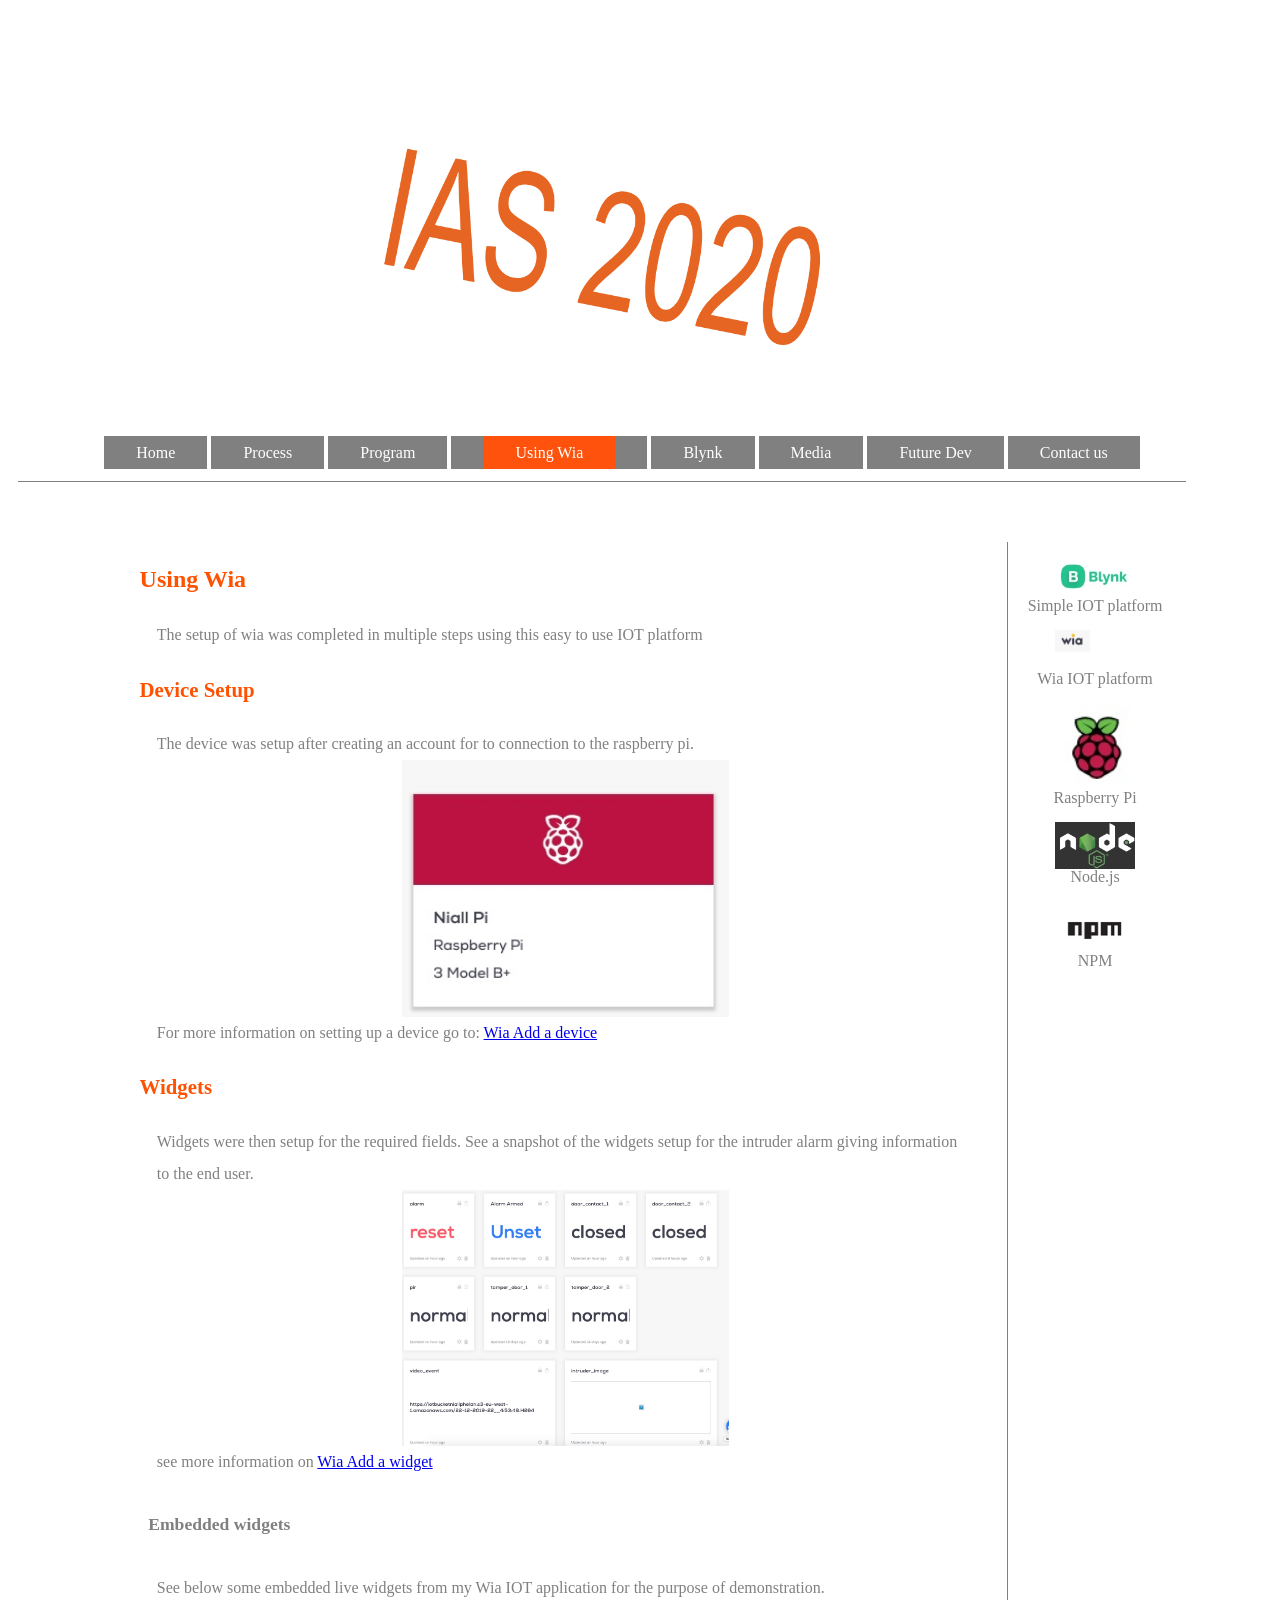
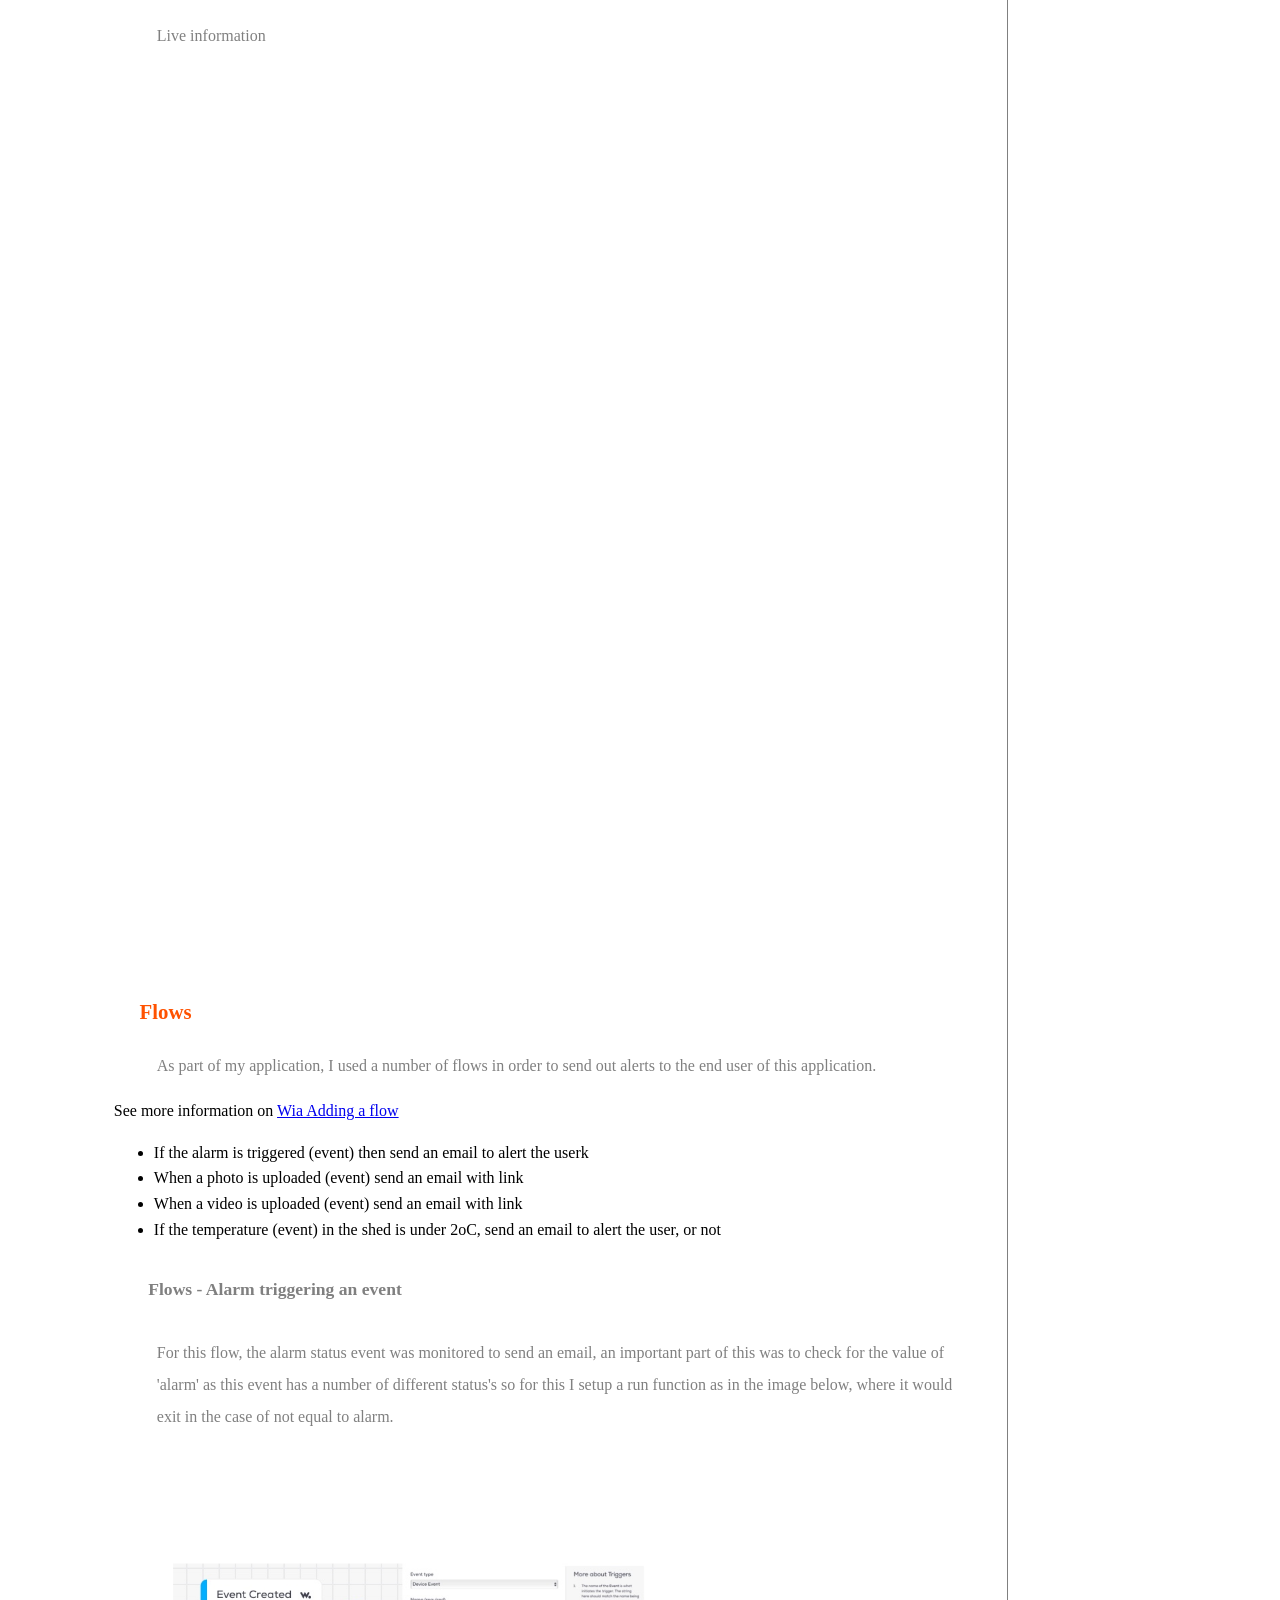
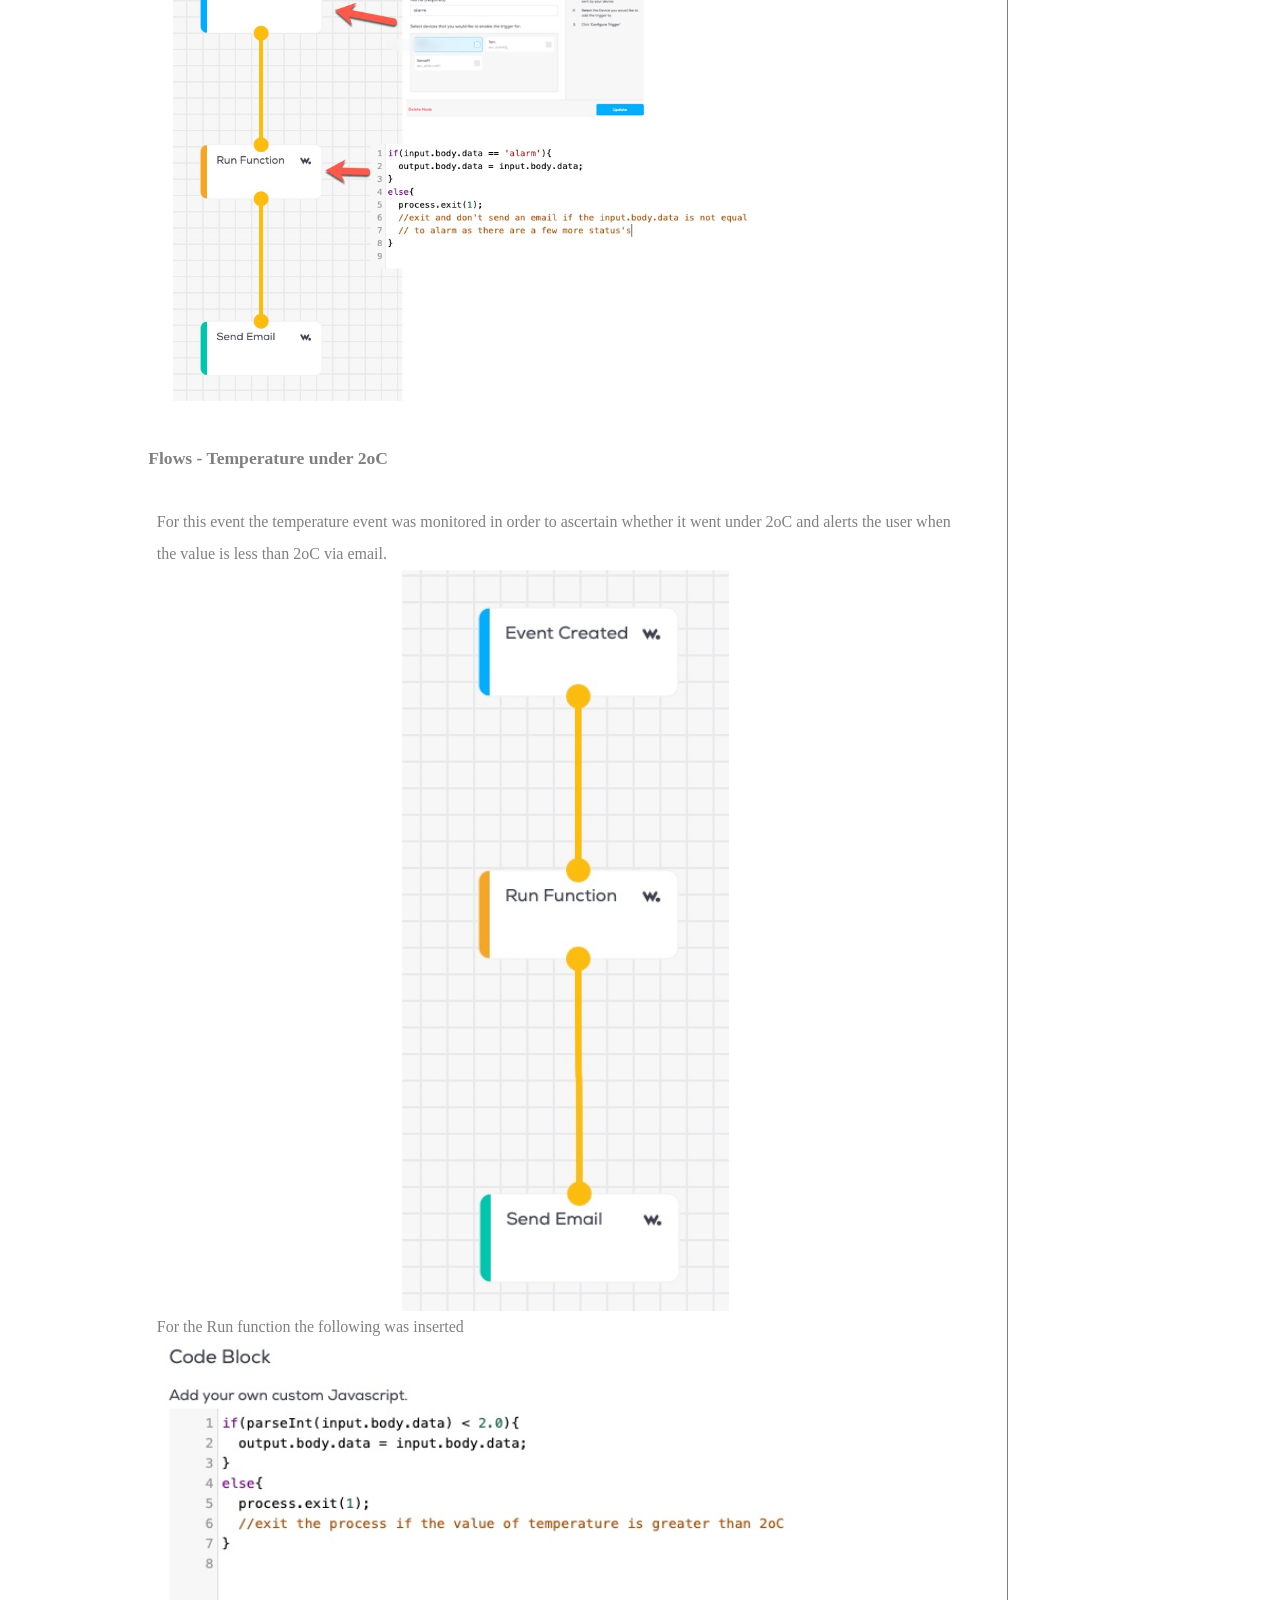
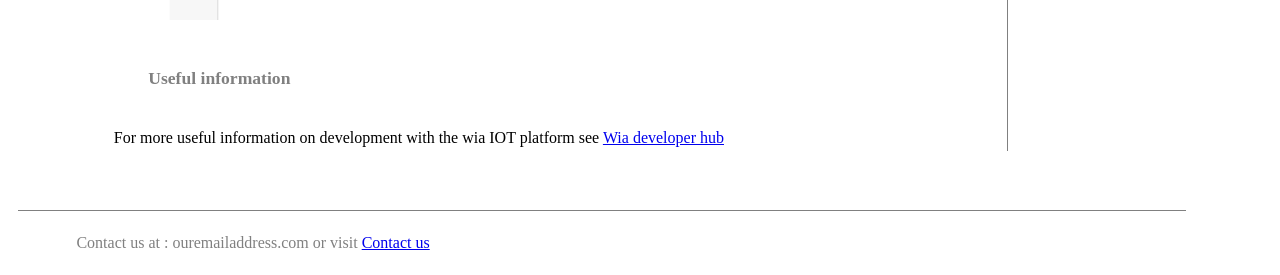
<file: website/www/wia.html>
<!DOCTYPE html>
<html>
  <head>
    <meta charset="utf-8">
    <title>IAS2020 the- IOT intruder alarm</title>
    <link rel="stylesheet" href="./css/home.css">
  </head>
  <body>
    <section class="container">
      <header id="header">
  <a href="index.html"><img src="images/ias2020_1.jpg" alt="ias2020" class="medium-centre-img"> </a>
</header>
      <nav id="navigation">
    <ul id="menu">
    	<li id="home"><a href="index.html">Home</a></li>
        <li id="flowchart"><a href="flowchart.html">Process</a></li>
        <li id="Program"><a href="program.html">Program</a></li>
        <li id="wia"><a href="wia.html">Using Wia</a></li>
        <li id="blynk"><a href="blynk.html">Blynk</a></li>
        <li id="media"><a href="media.html">Media</a></li>
        <li id="future"><a href="future.html">Future Dev</a></li>
        <li id="contact"><a href="contact_us.html">Contact us</a></li>
        
    </ul>
</nav>
<script>
  document.querySelector("#wia").classList.add("active")
</script>
<main id="maincontent">
  <article id="primary">
    <section>
      <h1>Using Wia</h1>
      <p>
        The setup of wia was completed in multiple steps using this easy to use IOT platform
       </p>
    </section>
    <section>
      <h2>Device Setup</h2>
      <p>
      The device was setup after creating an account for to connection to the raspberry pi.
      
        <img src="images/things_wia.jpg" alt="Wia device setup" class="medium-centre-img">
        
      For more information on setting up a device go to: <a href="https://developers.wia.io/wia-cloud/add-a-device">Wia Add a device</a> 
      </p>
    </section>
    <h2>Widgets</h2>
      <p>
        Widgets were then setup for the required fields.
        
        See a snapshot of the widgets setup for the intruder alarm giving information to the end user.
        
         <img src="images/widget_wia.jpg" alt="Wia widgets" class="medium-centre-img">
        
        see more information on <a href="https://developers.wia.io/wia-cloud/add-a-widget">Wia Add a widget</a> 
      </p>
      
      <h3> Embedded widgets </h3>
      <p>
      See below some embedded <bf>live widgets </bf> from my Wia IOT application for the purpose of demonstration.
      </p>
      <p>Live information</p>
      <p>
      <iframe width="400" height="280" allowtransparency="true" scrolling="no" frameborder="no" src="https://widgets.wia.io/embed/wgt_5szdCPq0/dev_STZnJ6QW"></iframe>
      </p>
      <p>
      <iframe width="400" height="280" allowtransparency="true" scrolling="no" frameborder="no" src="https://widgets.wia.io/embed/wgt_8un2OAPF/dev_STZnJ6QW"></iframe>
       </p>
      <p>
      <iframe width="400" height="280" allowtransparency="true" scrolling="no" frameborder="no" src="https://widgets.wia.io/embed/wgt_XbaxwDEA/dev_STZnJ6QW"></iframe>
    </p>
    
    
    <section>
    <h2>Flows</h2>
     <p>
     As part of my application, I used a number of flows in order to send out alerts to the end user of this application.
      </p>
      See more information on <a href="https://developers.wia.io/wia-cloud/build-a-flow">Wia Adding a flow</a> 
           

      <ul id="flows">
       <li>If the alarm is triggered (event) then send an email to alert the userk</li>
       <li>When a photo is uploaded (event) send an email with link</li>
       <li>When a video is uploaded (event) send an email with link</li>
       <li>If the temperature (event) in the shed is under 2oC, send an email to alert the user, or not</li>
      </ul>
      
      
      <h3> Flows - Alarm triggering an event</h3>
      <p>
      For this flow, the alarm status event was monitored to send an email, an important part of this was to check for the value
      of 'alarm' as this event has a number of different status's so for this I setup a run function as in the image below, where it would exit in the case of not equal to
      alarm.
       <img src="images/alarm_flow_wia.jpg" alt="Wia alarm flow" class="large-centre-img">
      </p>
      
      <h3> Flows - Temperature under 2oC</h3>
      <p>
      For this event the temperature event was monitored in order to ascertain whether it went under 2oC and alerts the user when the value is less than 2oC via email.
      
      
       <img src="images/temp_wia.jpg" alt="Wia alarm flow" class="medium-centre-img">
       For the Run function the following was inserted
       <img src="images/temp_run_wia.jpg" alt="Wia alarm flow" class="large-centre-img">
       
      </p>
      </section>
    
    <section>
    <h3>Useful information</h3>
    For more useful information on development with the wia IOT platform see <a href="https://developers.wia.io">Wia developer hub </a> 
    
    </section>
  </article>

  <aside id="secondary">
  <p class="highlight">
   <img src="images/blynk.jpg" alt="Blynk" class="small-centre-img">
   Simple IOT platform
  </p>
  <p class="highlight">
    <img src="images/wia.jpg" alt="Wia IOT platform" class="small-centre-img">
    Wia IOT platform
  </p>
  <p class="highlight">
    <img src="images/raspberry.jpg" alt="The raspberry pi" class="small-centre-img">
    Raspberry Pi
  </p>
  <p class="highlight">
    <img src="images/node.jpg" alt="Node.js" class="small-centre-img">
    Node.js
  </p>
  <p class="highlight">
    <img src="images/npm.jpg" alt="NPM" class="small-centre-img">
    NPM
  </p>
</aside>
</main>
      <footer id="footer">
  <p> 
    Contact us at : ouremailaddress.com or visit  <a href="contact_us.html"> Contact us </a>
  </p>
</footer>
    </section>
  </body>
</html>
</file>
<file: website/www/css/home.css>
@import url("grid.css");
@import url("image.css");
@import url("nav.css");

body {
  font-family: Helvetica Neue;
  font-size: medium;
  line-height: 1.6em;
}
a.link, a.hover, a.active, a.visited{
  color:white;
}
h1, h2 {
  color: #ff5200;
  margin: 3%;
}

h1 {
  font-size: 150%;
}

h2 {
  font-size: 130%;
}
h3 {
  color:#808080;
  font-size: 110%;
  margin: 4%;
}

p {
  color: #808080;
  margin-left: 5%;
  line-height: 2em;
}
a.link, a.hover, a.active, a.visited{
  color:white;
}

.special {
  color: maroon;
}

.highlight {
  color: #808080;
  line-height: 1em;
  text-align: center;
}

#regulatory_info{
  color:grey;
  font-size: 100%;
  margin: 5%;
  border: 1px solid #ddd;
  font-style: italic;
  padding:1em;
}
</file>
